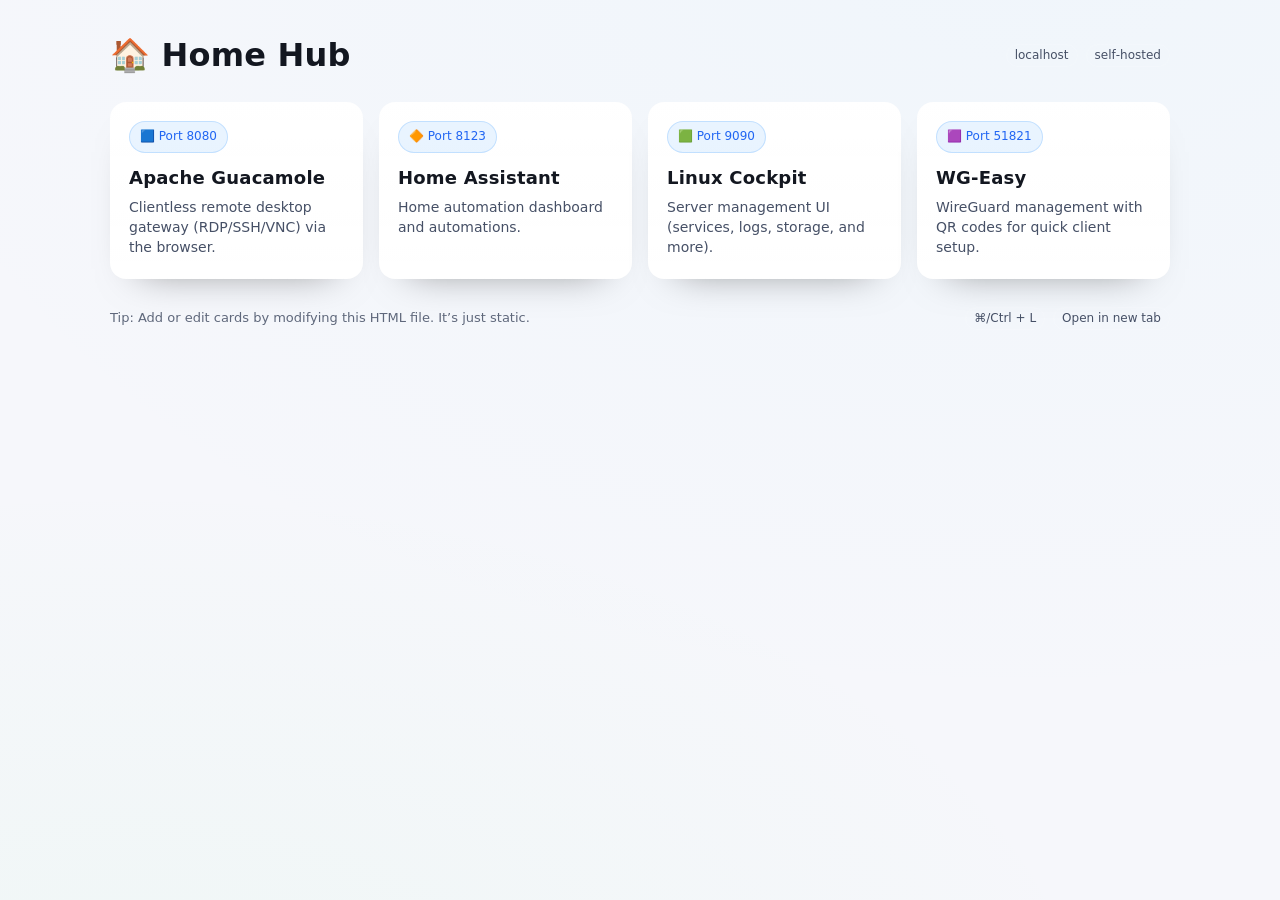
<file: modules/nixos/roles/homepage/index.html>
<!DOCTYPE html>
<html lang="en">
<head>
  <meta charset="utf-8" />
  <meta name="viewport" content="width=device-width, initial-scale=1" />
  <title>Home Hub · Local Services</title>
  <style>
    :root {
      --bg: #0f1115;
      --panel: #161922;
      --panel-hover: #1c2130;
      --text: #e7ebf3;
      --muted: #a7b0c0;
      --accent: #4da3ff;
      --accent-2: #7cf29a;
      --ring: rgba(77,163,255,.6);
    }
    @media (prefers-color-scheme: light) {
      :root {
        --bg: #f6f7fb;
        --panel: #ffffff;
        --panel-hover: #f1f5ff;
        --text: #131720;
        --muted: #465066;
        --accent: #2166f3;
        --accent-2: #14b85a;
        --ring: rgba(33,102,243,.25);
      }
    }
    * { box-sizing: border-box; }
    html, body { height: 100%; }
    body {
      margin: 0;
      background: radial-gradient(1200px 800px at 80% -10%, rgba(125, 221, 255, 0.05), transparent),
                  radial-gradient(1000px 600px at 10% 120%, rgba(124, 242, 154, 0.06), transparent),
                  var(--bg);
      color: var(--text);
      font: 16px/1.45 ui-sans-serif, system-ui, -apple-system, Segoe UI, Roboto, Helvetica, Arial, "Apple Color Emoji", "Segoe UI Emoji";
    }
    .wrap {
      max-width: 1100px;
      margin: 0 auto;
      padding: 32px 20px 64px;
    }
    header {
      display: flex;
      align-items: center;
      justify-content: space-between;
      gap: 16px;
      margin-bottom: 24px;
    }
    .title {
      font-weight: 800;
      letter-spacing: 0.2px;
      font-size: clamp(22px, 3vw, 32px);
    }

    .grid {
      display: grid;
      grid-template-columns: repeat(auto-fit, minmax(240px, 1fr));
      gap: 16px;
    }

    .card {
      position: relative;
      display: block;
      background: linear-gradient(180deg, rgba(255,255,255,0.02), rgba(255,255,255,0.00)), var(--panel);
      border: 1px solid rgba(255,255,255,0.06);
      border-radius: 16px;
      padding: 18px 18px 20px;
      text-decoration: none;
      color: var(--text);
      transition: transform .15s ease, box-shadow .15s ease, background .2s ease;
      box-shadow: 0 20px 40px -30px rgba(0,0,0,.5);
    }
    .card:hover {
      background: var(--panel-hover);
      transform: translateY(-2px);
      box-shadow: 0 24px 50px -28px rgba(0,0,0,.55);
    }
    .card:focus-visible {
      outline: 3px solid var(--ring);
      outline-offset: 3px;
    }
    .card .badge {
      display: inline-flex;
      align-items: center;
      gap: 6px;
      padding: 6px 10px;
      font-size: 12px;
      border-radius: 999px;
      background: rgba(77,163,255,.12);
      color: var(--accent);
      border: 1px solid rgba(77,163,255,.25);
    }
    .card h3 {
      margin: 12px 0 6px;
      font-size: 18px;
      letter-spacing: .2px;
    }
    .card p { margin: 0; color: var(--muted); font-size: 14px; }

    .footer {
      margin-top: 28px;
      color: var(--muted);
      font-size: 13px;
      display: flex;
      gap: 10px;
      flex-wrap: wrap;
      align-items: center;
      justify-content: space-between;
    }
    .hint { opacity: .85; }
    code { background: rgba(127,127,127,.12); padding: 2px 6px; border-radius: 6px; }

    .row { display:flex; gap:8px; align-items:center; flex-wrap:wrap; }
    .pill {
      padding: 2px 8px; font-size: 12px; border-radius: 999px; border: 1px solid rgba(255,255,255,.12);
      color: var(--muted);
    }
  </style>
</head>
<body>
  <div class="wrap">
    <header>
      <div class="title">🏠 Home Hub</div>
      <div class="row" aria-hidden="true">
        <span class="pill">localhost</span>
        <span class="pill">self‑hosted</span>
      </div>
    </header>

    <div class="grid" role="list">
      <!-- Guacamole -->
      <a class="card" role="listitem" href="http://localhost:8080/guacamole" target="_blank" rel="noopener noreferrer">
        <span class="badge">🟦 Port 8080</span>
        <h3>Apache Guacamole</h3>
        <p>Clientless remote desktop gateway (RDP/SSH/VNC) via the browser.</p>
      </a>

      <!-- Home Assistant -->
      <a class="card" role="listitem" href="http://localhost:8123" target="_blank" rel="noopener noreferrer">
        <span class="badge">🔶 Port 8123</span>
        <h3>Home Assistant</h3>
        <p>Home automation dashboard and automations.</p>
      </a>

      <!-- Cockpit -->
      <a class="card" role="listitem" href="https://localhost:9090" target="_blank" rel="noopener noreferrer">
        <span class="badge">🟩 Port 9090</span>
        <h3>Linux Cockpit</h3>
        <p>Server management UI (services, logs, storage, and more).</p>
      </a>

      <!-- WG‑Easy -->
      <a class="card" role="listitem" href="http://localhost:51821" target="_blank" rel="noopener noreferrer">
        <span class="badge">🟪 Port 51821</span>
        <h3>WG‑Easy</h3>
        <p>WireGuard management with QR codes for quick client setup.</p>
      </a>
    </div>

    <div class="footer">
      <div class="hint">Tip: Add or edit cards by modifying this HTML file. It’s just static.</div>
      <div class="row">
        <span class="pill">⌘/Ctrl + L</span>
        <span class="pill">Open in new tab</span>
      </div>
    </div>
  </div>
</body>
</html>
</file>
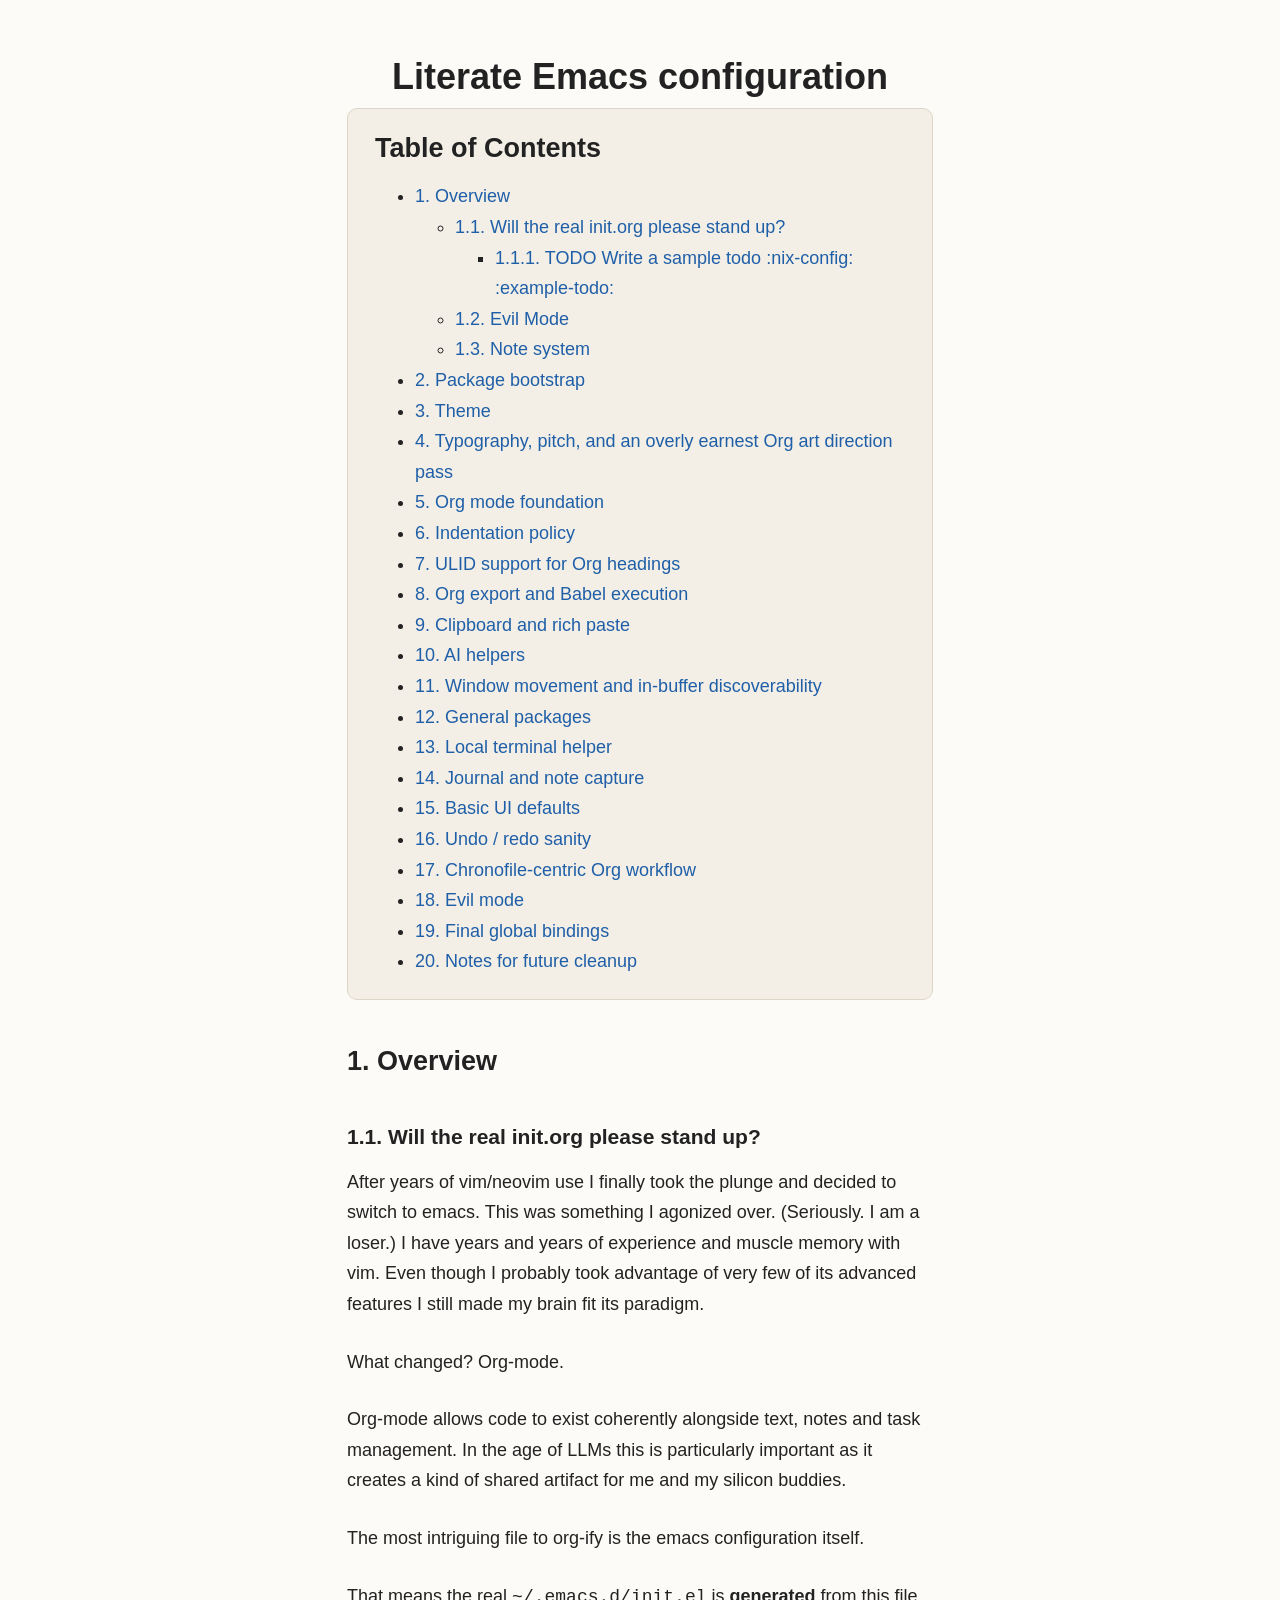
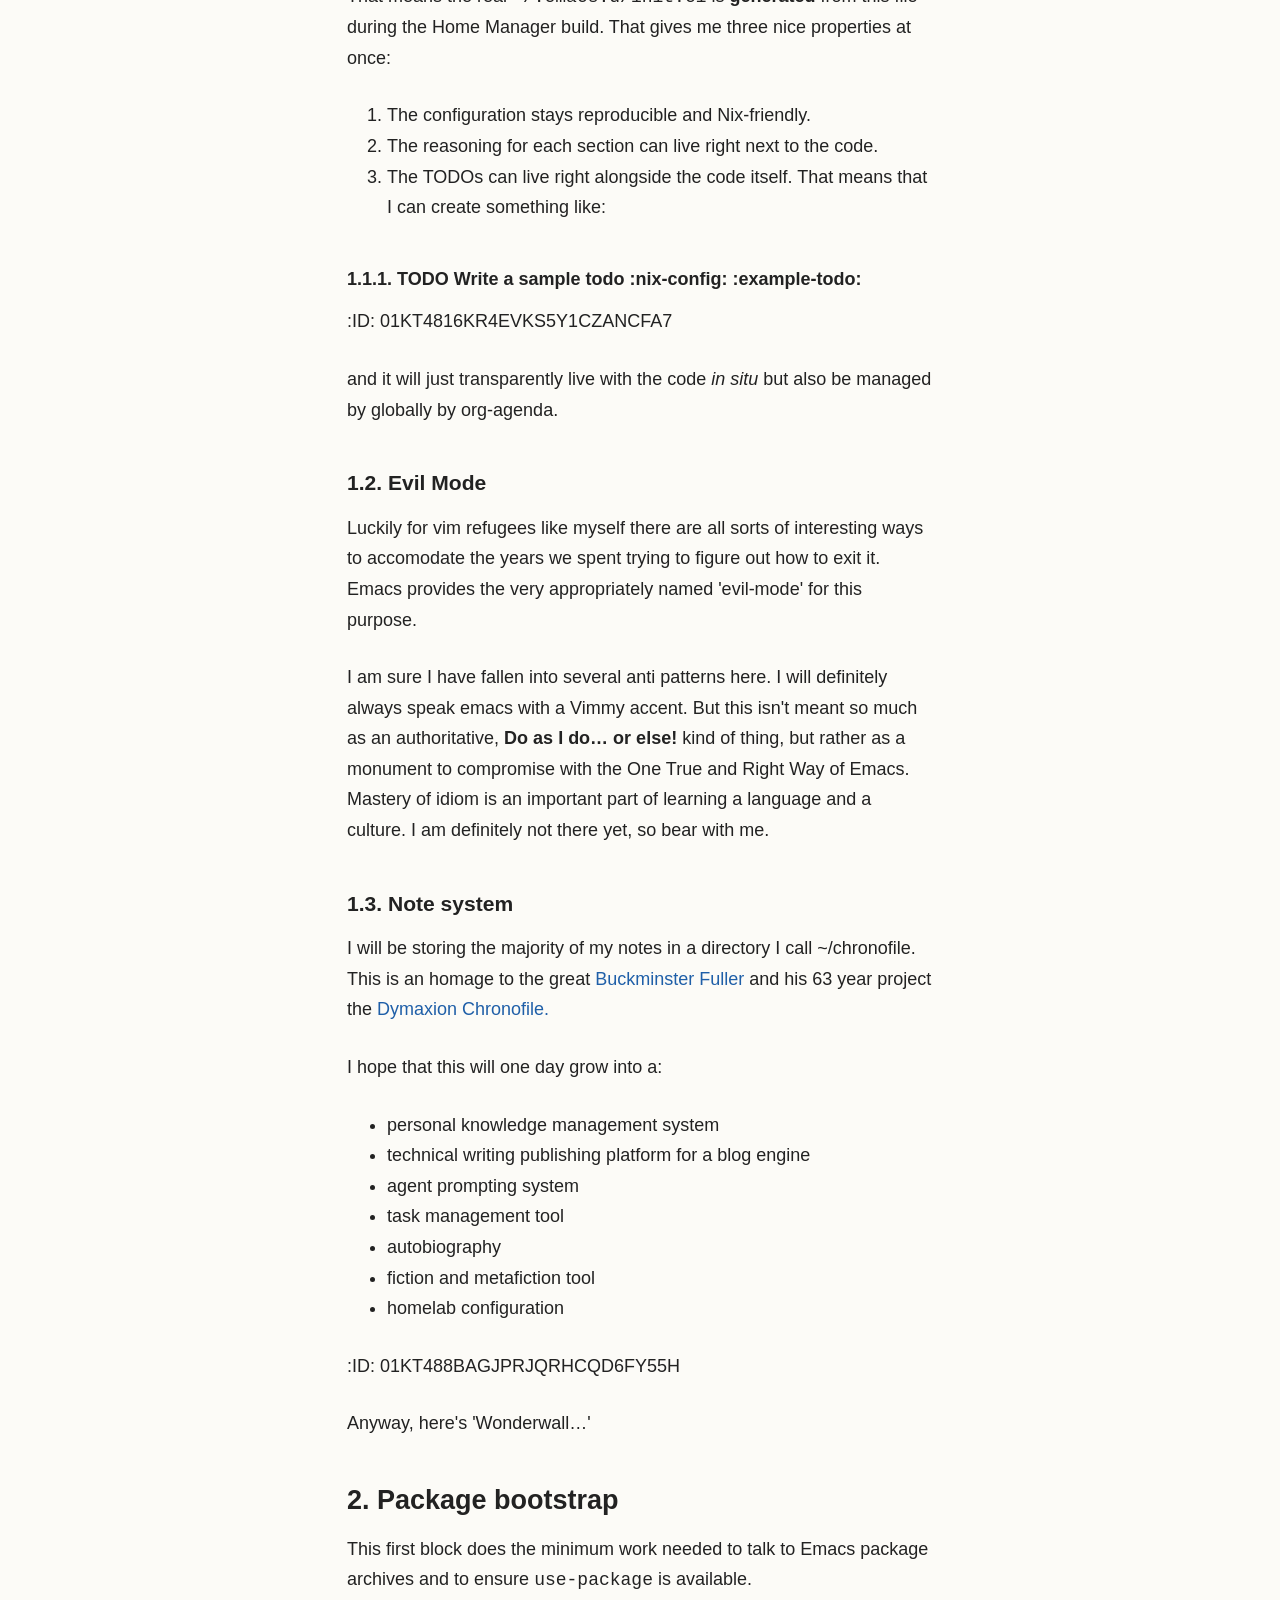
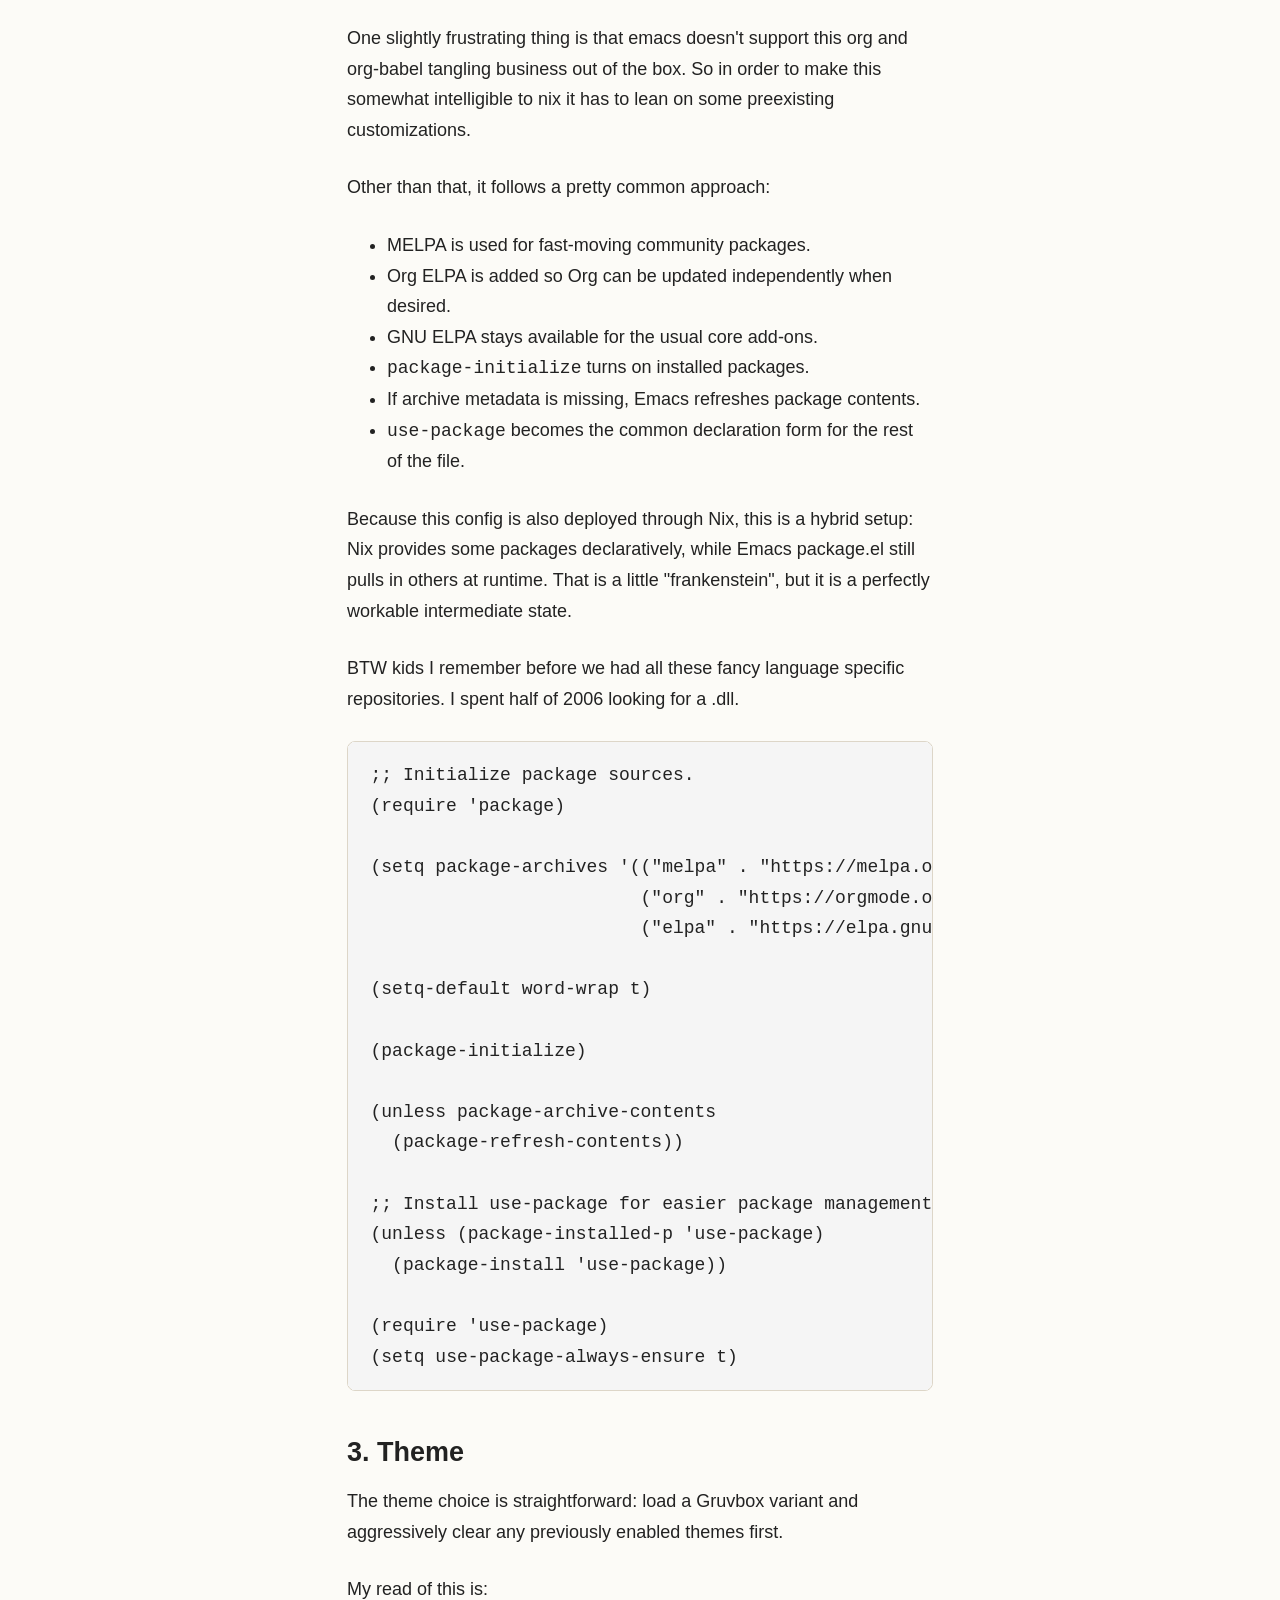
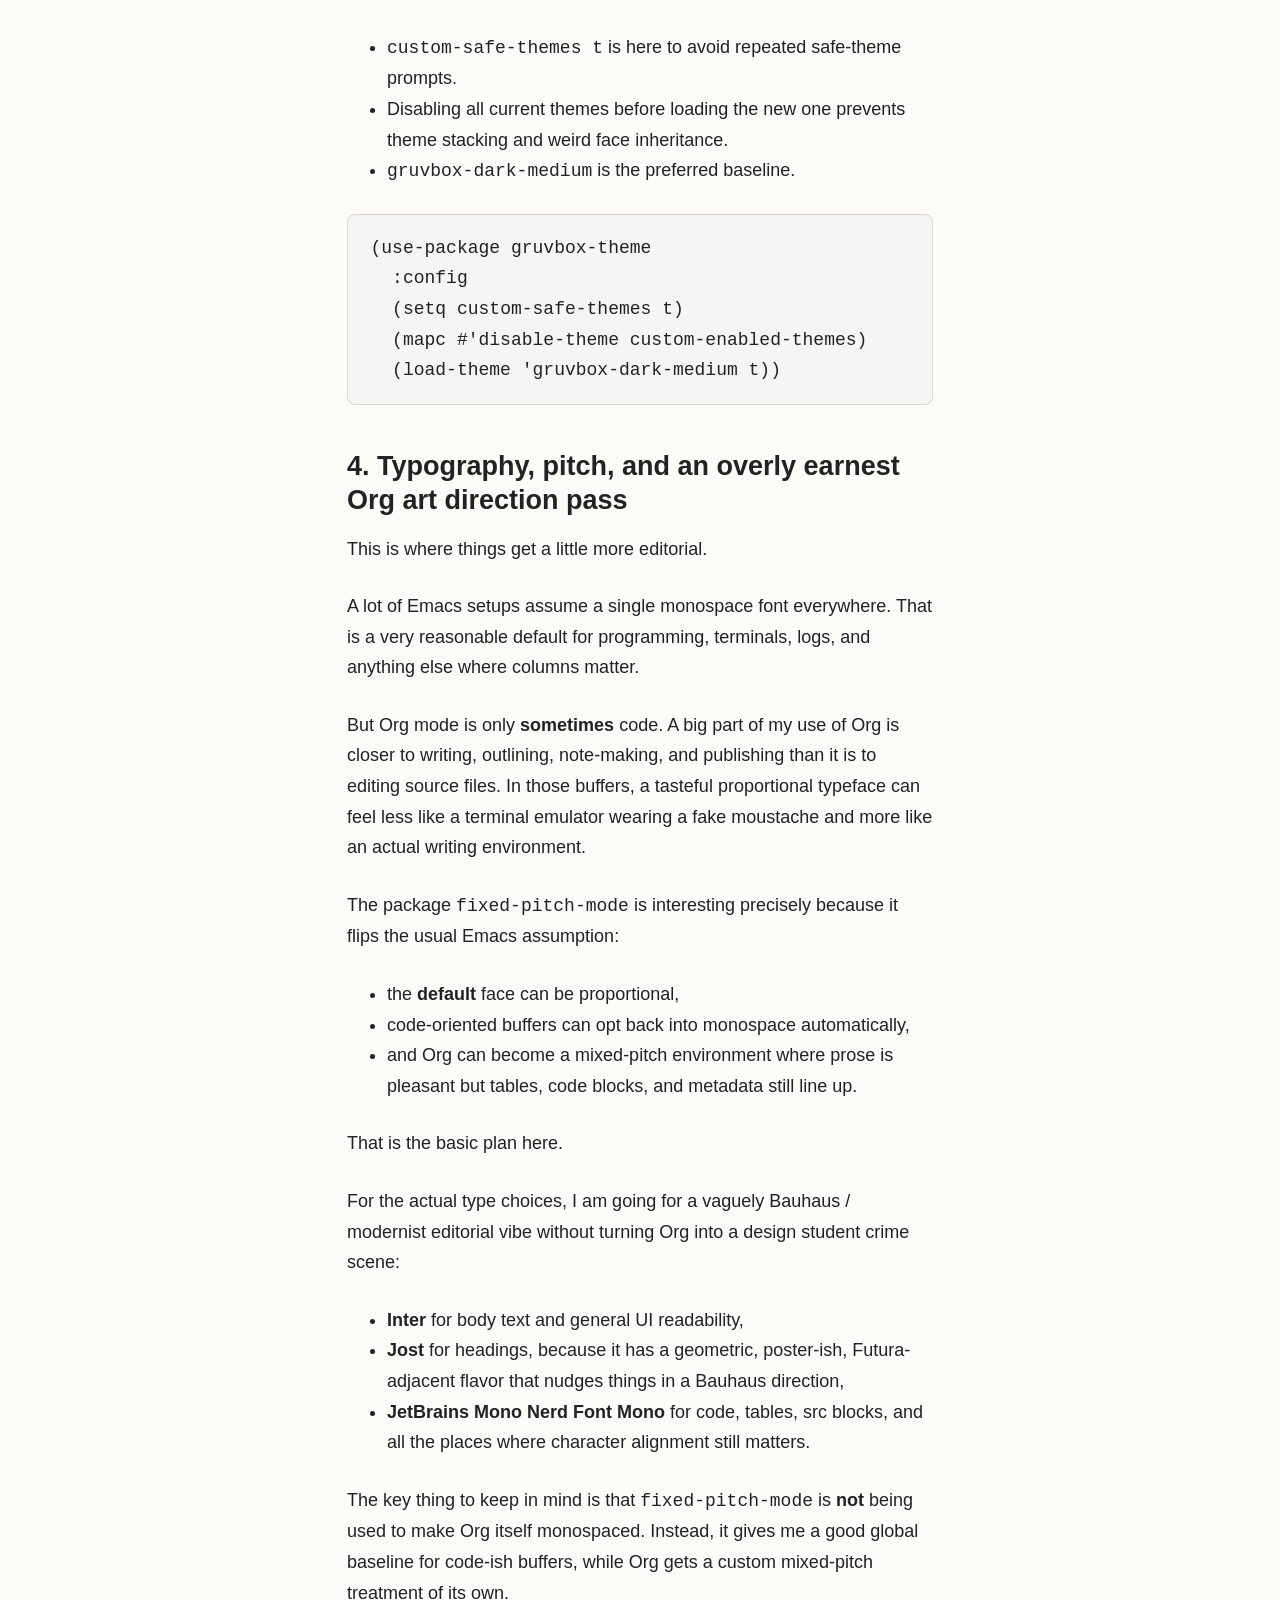
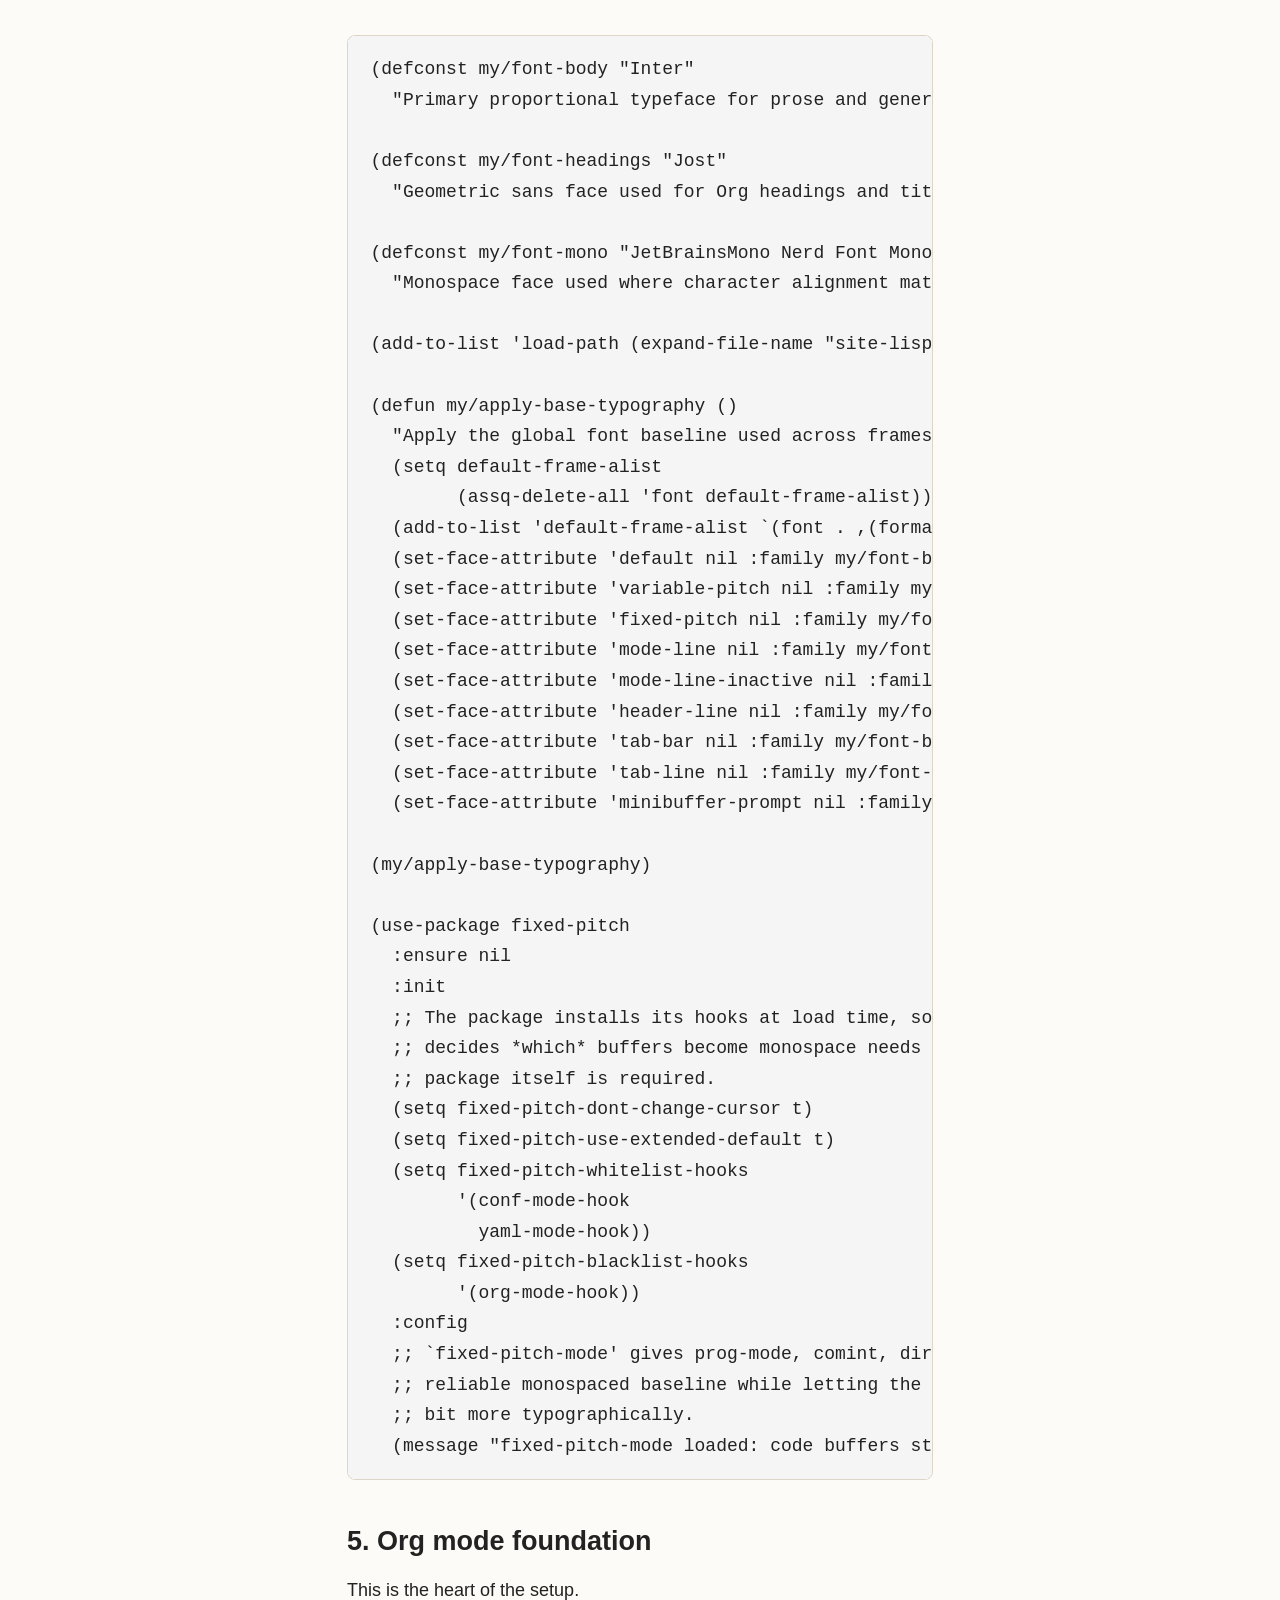
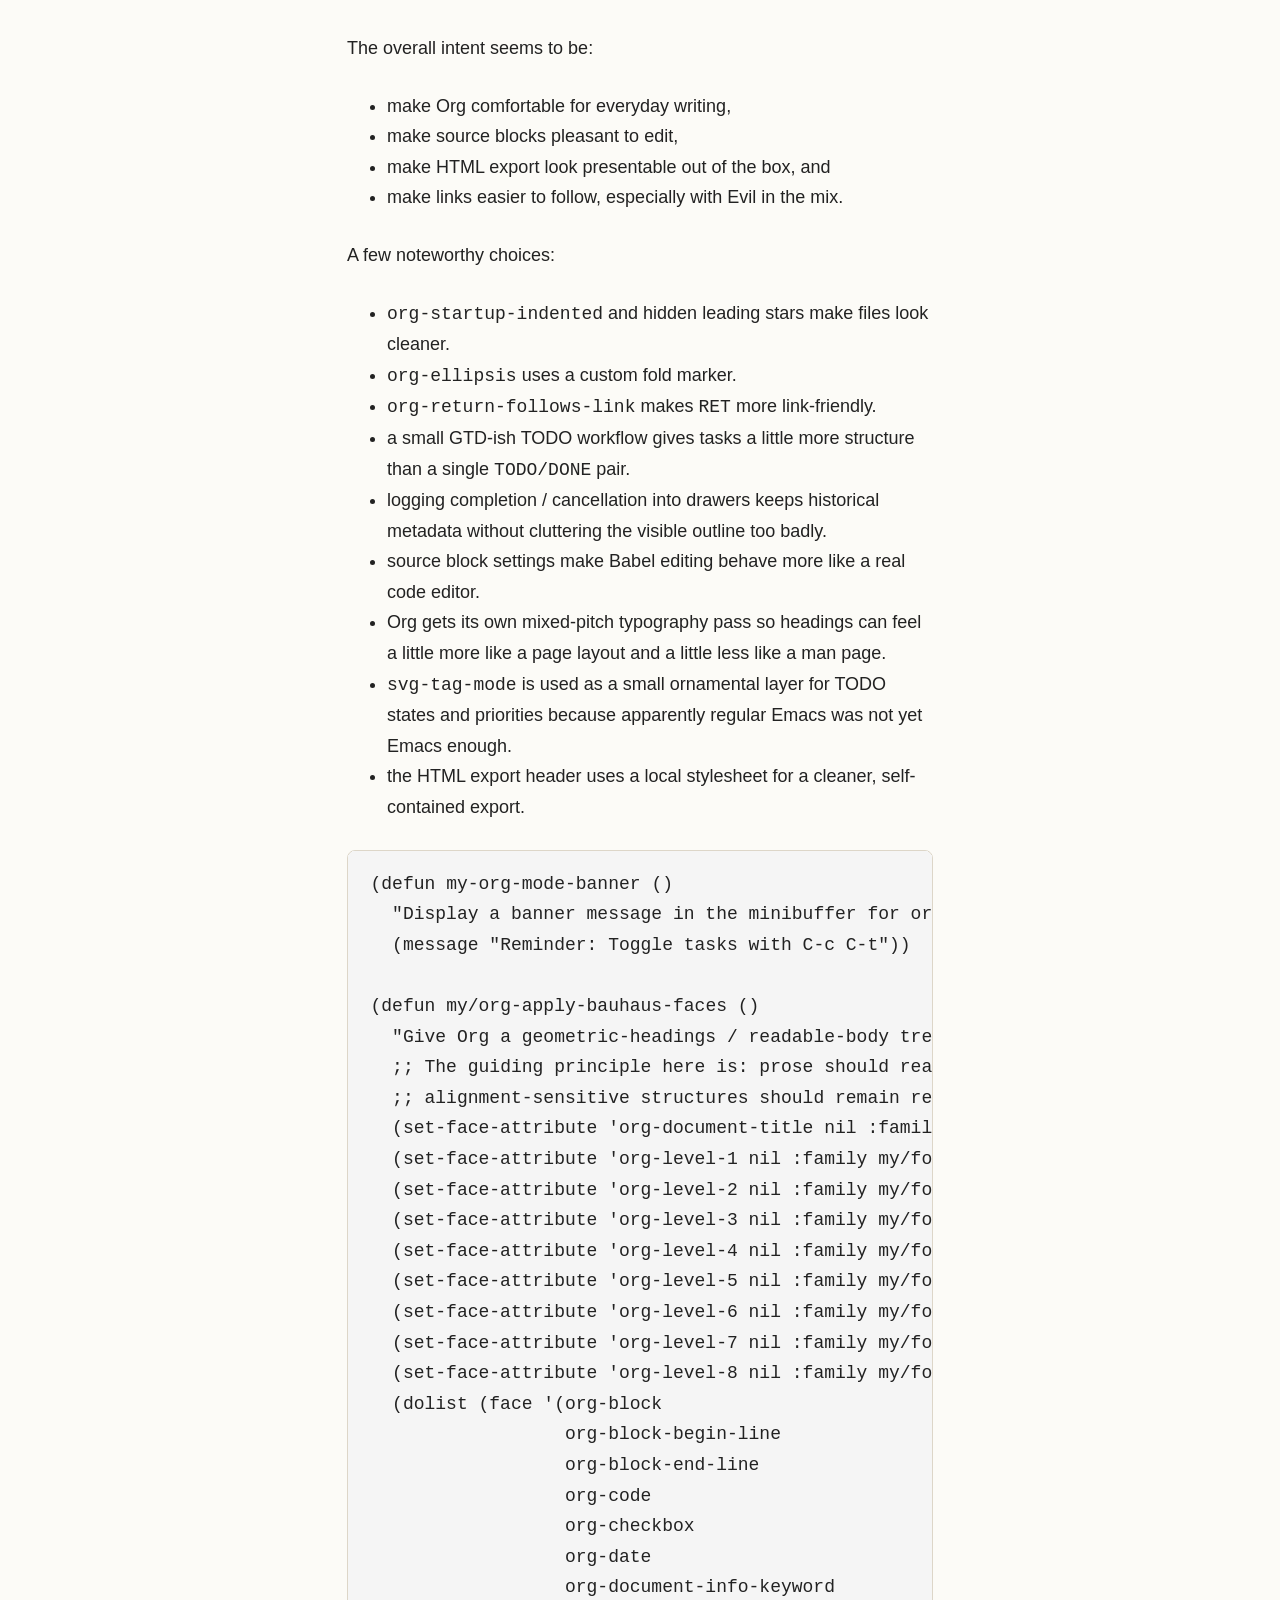
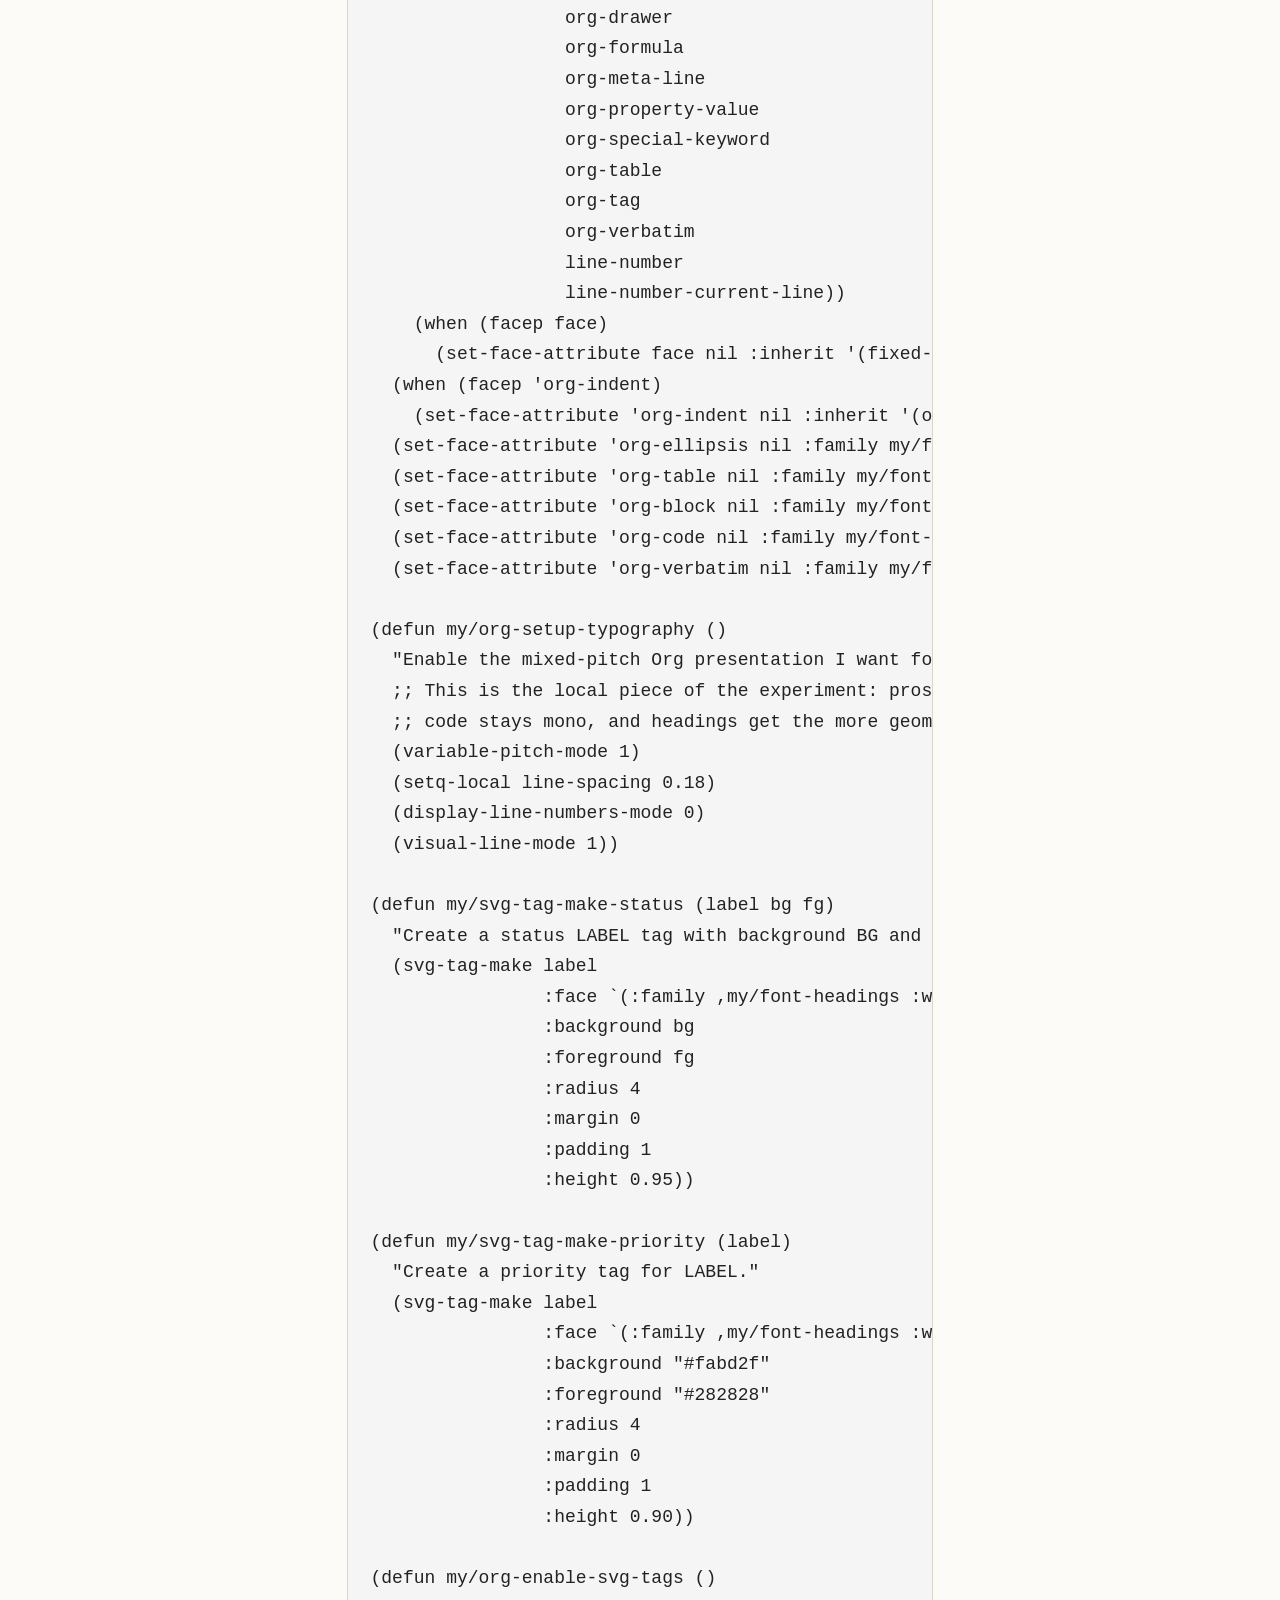
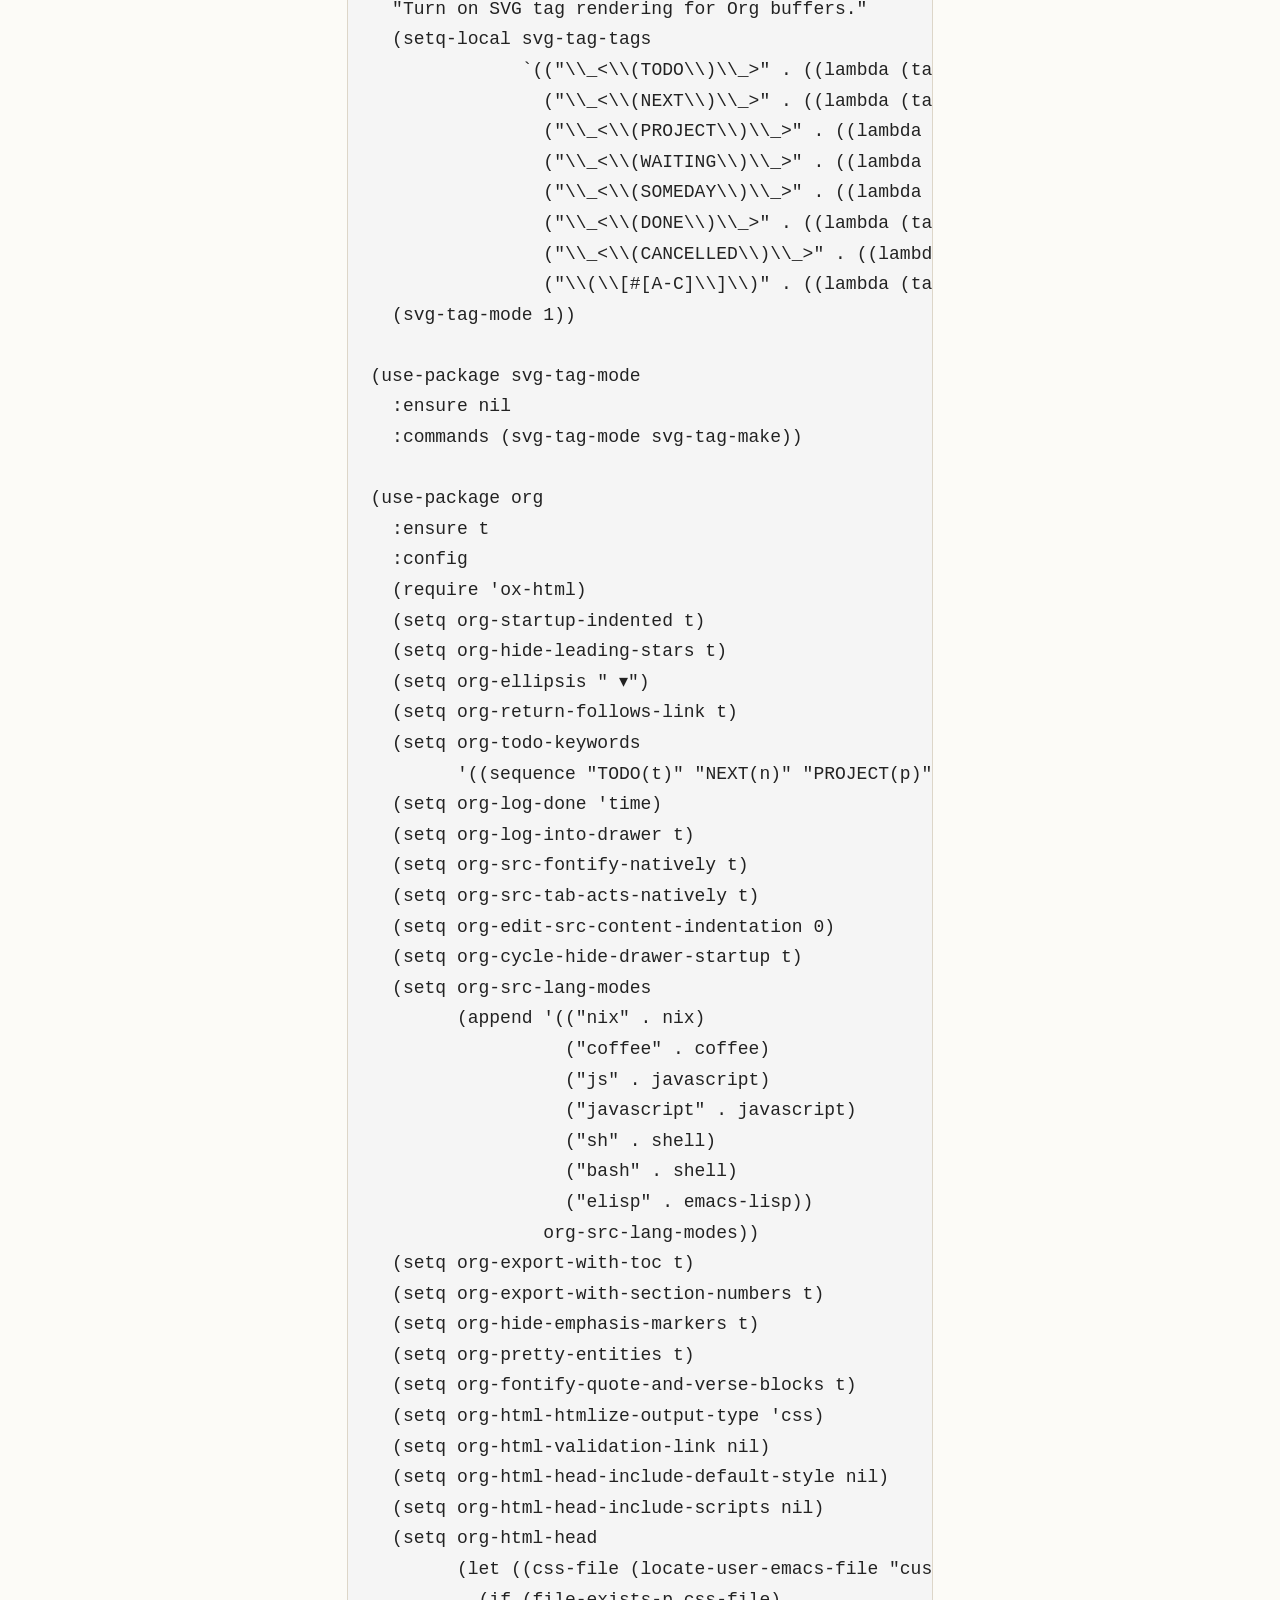
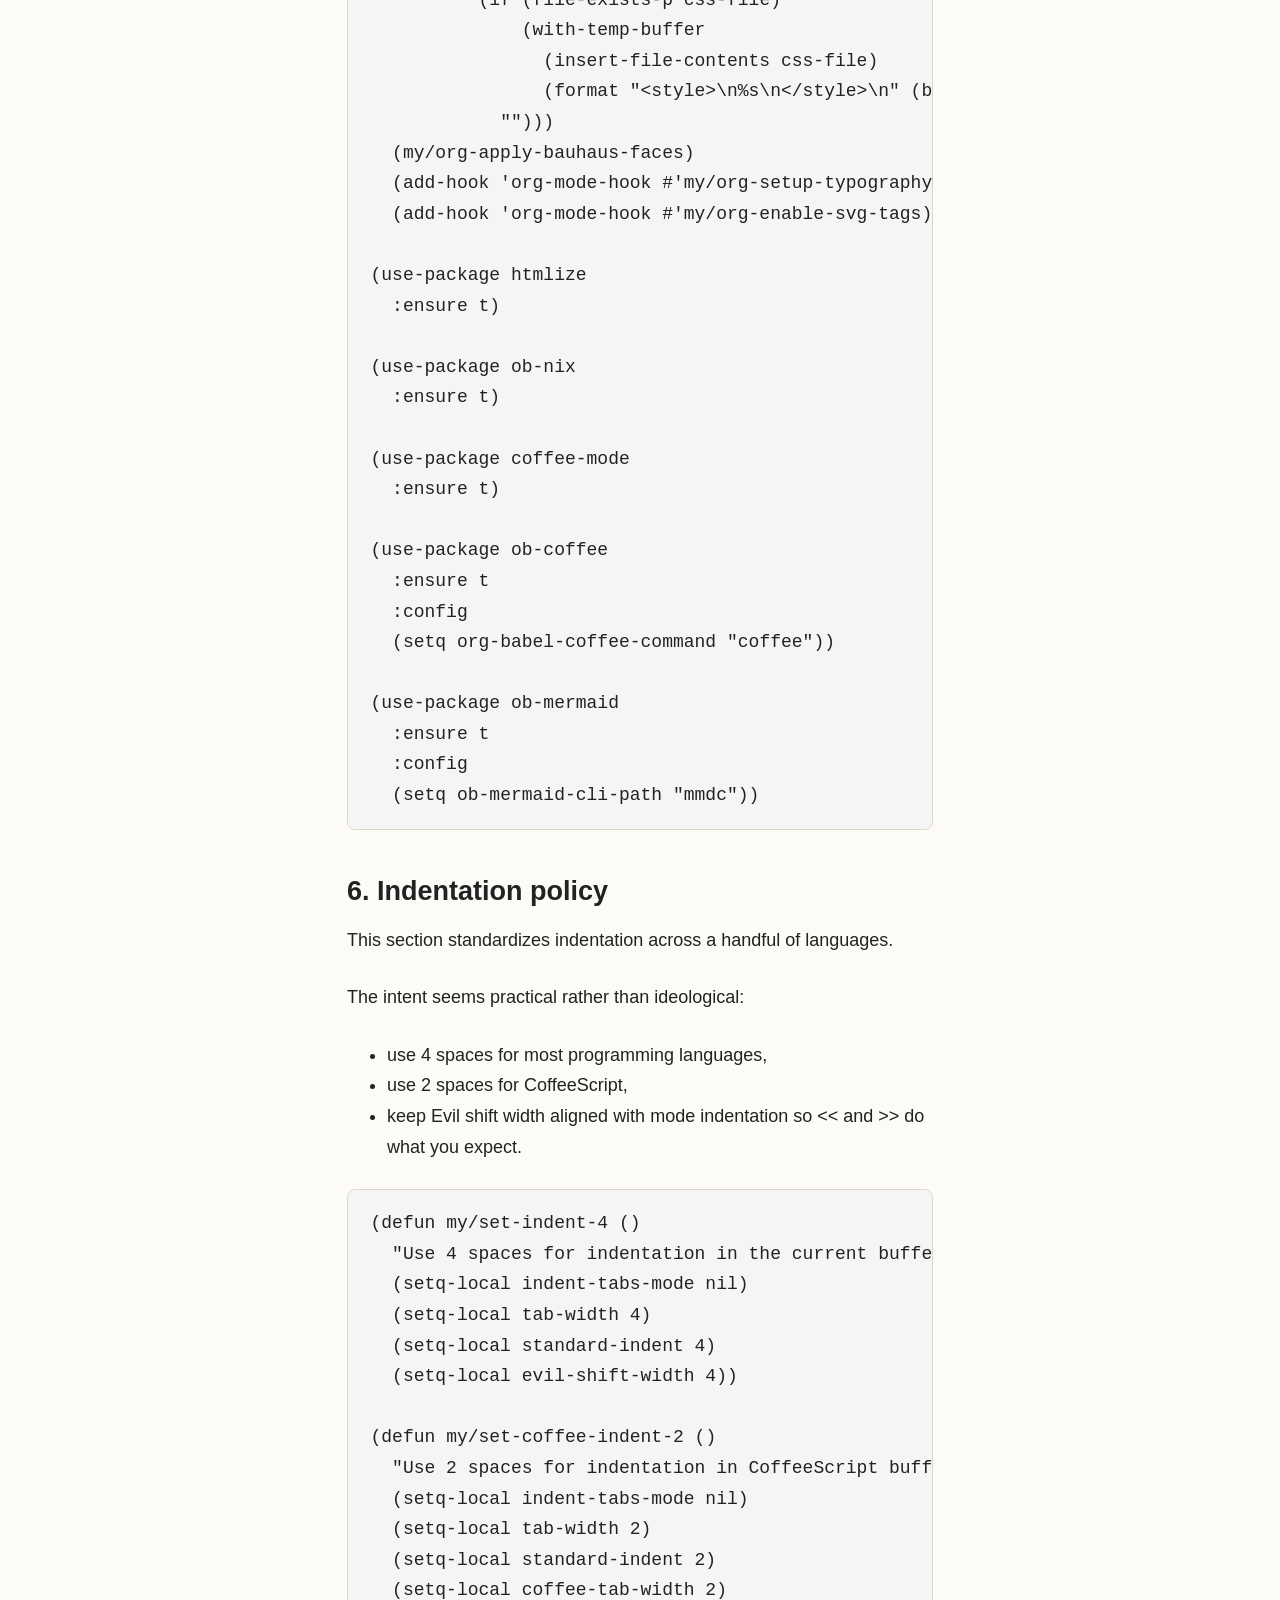
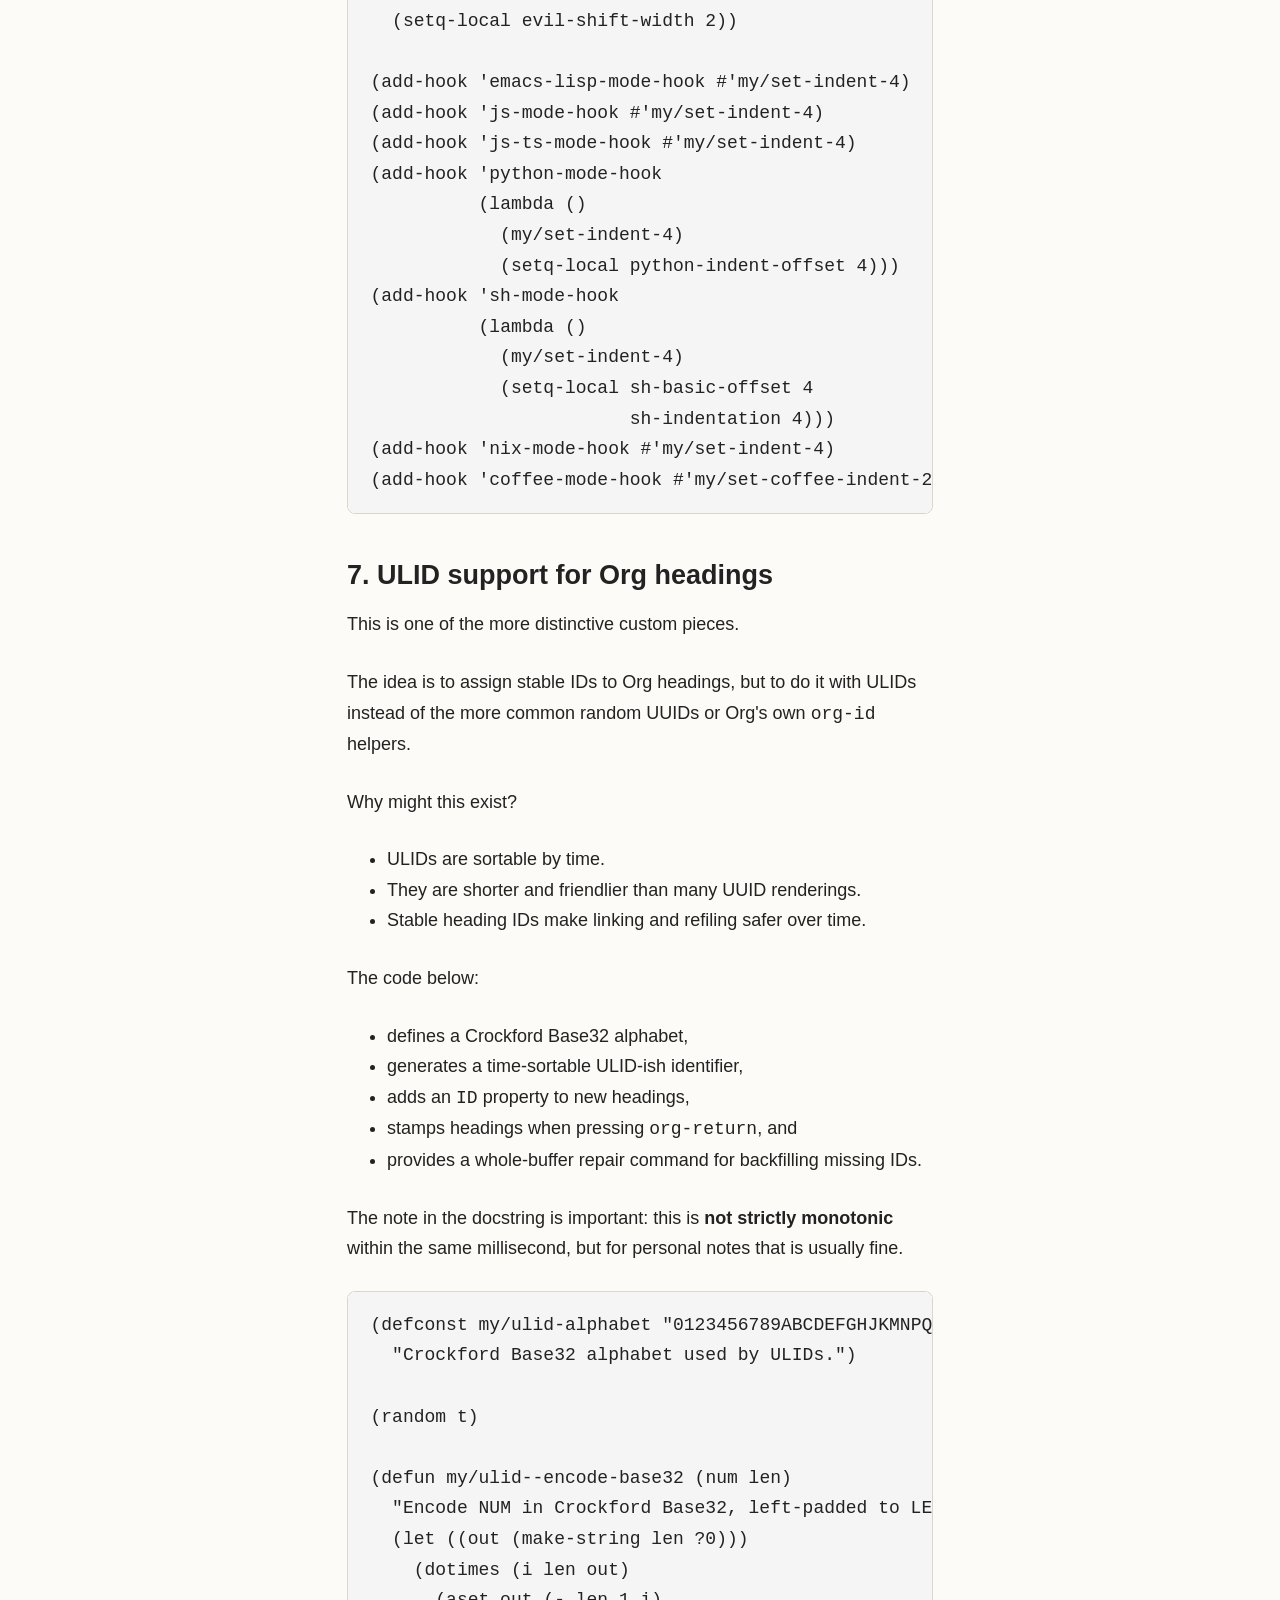
<file: modules/home/emacs/exports/init.html>
<?xml version="1.0" encoding="utf-8"?>
<!DOCTYPE html PUBLIC "-//W3C//DTD XHTML 1.0 Strict//EN"
"http://www.w3.org/TR/xhtml1/DTD/xhtml1-strict.dtd">
<html xmlns="http://www.w3.org/1999/xhtml" lang="en" xml:lang="en">
<head>
<!-- 2026-06-22 Mon 08:56 -->
<meta http-equiv="Content-Type" content="text/html;charset=utf-8" />
<meta name="viewport" content="width=device-width, initial-scale=1" />
<title>Literate Emacs configuration</title>
<meta name="author" content="John Lambert" />
<meta name="generator" content="Org Mode" />
<style>
/* Minimal Org HTML export styling */

:root {
  --page-bg: #fcfbf7;
  --panel-bg: #f3efe6;
  --text: #222222;
  --muted: #5f6368;
  --rule: #ddd6c8;
  --link: #1f5fa8;
  --code-bg: #f5f5f5;
}

html {
  font-size: 18px;
}

body {
  margin: 0;
  background: var(--page-bg);
  color: var(--text);
  font-family: Inter, "Helvetica Neue", Arial, sans-serif;
  line-height: 1.7;
}

#content {
  box-sizing: border-box;
  margin: 0 auto;
  padding: 3rem 1.5rem 4rem;
  width: 100%;
  max-width: 78ch;
}

@media (min-width: 1100px) {
  #content {
    width: 50vw;
    max-width: 90ch;
  }
}

p,
ul,
ol,
dl,
blockquote,
pre,
table,
figure,
.details,
.footdef,
.org-src-container {
  margin: 0 0 1.5rem;
}

h1,
h2,
h3,
h4,
h5,
h6 {
  line-height: 1.25;
  margin: 2.5rem 0 0.9rem;
  font-weight: 700;
}

h1.title {
  margin-top: 0;
  margin-bottom: 0.5rem;
  text-align: center;
}

.subtitle,
.author,
.date {
  color: var(--muted);
  text-align: center;
  margin-bottom: 0.75rem;
}

#table-of-contents {
  background: var(--panel-bg);
  border: 1px solid var(--rule);
  border-radius: 10px;
  padding: 1.25rem 1.5rem;
  margin: 0 0 2.5rem;
}

#table-of-contents h2 {
  margin-top: 0;
}

#table-of-contents ul {
  margin-bottom: 0;
}

a {
  color: var(--link);
  text-decoration: none;
}

a:hover {
  text-decoration: underline;
}

img,
figure img {
  display: block;
  margin: 2rem auto;
  width: 70%;
  max-width: 100%;
  height: auto;
}

figure {
  text-align: center;
}

pre,
code {
  font-family: "JetBrains Mono", "Iosevka", "Fira Code", monospace;
}

pre {
  background: var(--code-bg);
  border: 1px solid var(--rule);
  border-radius: 8px;
  padding: 1rem 1.25rem;
  overflow-x: auto;
}

code {
  white-space: pre-wrap;
}

table {
  width: 100%;
  border-collapse: collapse;
}

th,
td {
  border: 1px solid var(--rule);
  padding: 0.6rem 0.8rem;
  text-align: left;
  vertical-align: top;
}

blockquote {
  border-left: 4px solid var(--rule);
  padding-left: 1rem;
  color: var(--muted);
}

hr {
  border: 0;
  border-top: 1px solid var(--rule);
  margin: 2.5rem 0;
}

</style>
</head>
<body>
<div id="content" class="content">
<h1 class="title">Literate Emacs configuration</h1>
<div id="table-of-contents" role="doc-toc">
<h2>Table of Contents</h2>
<div id="text-table-of-contents" role="doc-toc">
<ul>
<li><a href="#org212875e">1. Overview</a>
<ul>
<li><a href="#org9657dc8">1.1. Will the real init.org please stand up?</a>
<ul>
<li><a href="#org21d4aa4">1.1.1. <span class="todo TODO">TODO</span> Write a sample todo :nix-config: :example-todo:</a></li>
</ul>
</li>
<li><a href="#orge41d225">1.2. Evil Mode</a></li>
<li><a href="#orgecb3108">1.3. Note system</a></li>
</ul>
</li>
<li><a href="#orga45fb90">2. Package bootstrap</a></li>
<li><a href="#orgb8e5674">3. Theme</a></li>
<li><a href="#org7c60fea">4. Typography, pitch, and an overly earnest Org art direction pass</a></li>
<li><a href="#org1451709">5. Org mode foundation</a></li>
<li><a href="#org00f209b">6. Indentation policy</a></li>
<li><a href="#org3d40b57">7. ULID support for Org headings</a></li>
<li><a href="#org80ed0bd">8. Org export and Babel execution</a></li>
<li><a href="#org781eb72">9. Clipboard and rich paste</a></li>
<li><a href="#org93c6dd3">10. AI helpers</a></li>
<li><a href="#org801b907">11. Window movement and in-buffer discoverability</a></li>
<li><a href="#org7d10286">12. General packages</a></li>
<li><a href="#org7c23a45">13. Local terminal helper</a></li>
<li><a href="#orga024866">14. Journal and note capture</a></li>
<li><a href="#orgcefb5ce">15. Basic UI defaults</a></li>
<li><a href="#org4145415">16. Undo / redo sanity</a></li>
<li><a href="#org620799b">17. Chronofile-centric Org workflow</a></li>
<li><a href="#orgece9561">18. Evil mode</a></li>
<li><a href="#org2f89566">19. Final global bindings</a></li>
<li><a href="#org43d5732">20. Notes for future cleanup</a></li>
</ul>
</div>
</div>
<div id="outline-container-org212875e" class="outline-2">
<h2 id="org212875e"><span class="section-number-2">1.</span> Overview</h2>
<div class="outline-text-2" id="text-1">
</div>
<div id="outline-container-org9657dc8" class="outline-3">
<h3 id="org9657dc8"><span class="section-number-3">1.1.</span> Will the real init.org please stand up?</h3>
<div class="outline-text-3" id="text-1-1">
<p>
After years of vim/neovim use I finally took the plunge and decided to switch to emacs. This was something I agonized over. (Seriously. I am a loser.) I have years and years of experience and muscle memory with vim. Even though I probably took advantage of very few of its advanced features I still made my brain fit its paradigm.
</p>

<p>
What changed? Org-mode.
</p>

<p>
Org-mode allows code to exist coherently alongside text, notes and task management. In the age of LLMs this is particularly important as it creates a kind of shared artifact for me and my silicon buddies.
</p>

<p>
The most intriguing file to org-ify is the emacs configuration itself.
</p>

<p>
That means the real <code>~/.emacs.d/init.el</code> is <b>generated</b> from this file during the
Home Manager build. That gives me three nice properties at once:
</p>

<ol class="org-ol">
<li>The configuration stays reproducible and Nix-friendly.</li>
<li>The reasoning for each section can live right next to the code.</li>
<li>The TODOs can live right alongside the code itself. That means that I can create something like:</li>
</ol>
</div>
<div id="outline-container-org21d4aa4" class="outline-4">
<h4 id="org21d4aa4"><span class="section-number-4">1.1.1.</span> <span class="todo TODO">TODO</span> Write a sample todo :nix-config: :example-todo:</h4>
<div class="outline-text-4" id="text-1-1-1">
<p>
:ID:       01KT4816KR4EVKS5Y1CZANCFA7
</p>

<p>
and it will just transparently live with the code <i>in situ</i> but also be managed by globally by org-agenda.
</p>
</div>
</div>
</div>
<div id="outline-container-orge41d225" class="outline-3">
<h3 id="orge41d225"><span class="section-number-3">1.2.</span> Evil Mode</h3>
<div class="outline-text-3" id="text-1-2">
<p>
Luckily for vim refugees like myself there are all sorts of interesting ways to accomodate the years we spent trying to figure out how to exit it. Emacs provides the very appropriately named 'evil-mode' for this purpose.
</p>

<p>
I am sure I have fallen into several anti patterns here. I will definitely always speak emacs with a Vimmy accent. But this isn't meant so much as an authoritative, <b>Do as I do&#x2026; or else!</b> kind of thing, but rather as a monument to compromise with the One True and Right Way of Emacs. Mastery of idiom is an important part of learning a language and a culture. I am definitely not there yet, so bear with me. 
</p>
</div>
</div>
<div id="outline-container-orgecb3108" class="outline-3">
<h3 id="orgecb3108"><span class="section-number-3">1.3.</span> Note system</h3>
<div class="outline-text-3" id="text-1-3">
<p>
I will be storing the majority of my notes in a directory I call ~/chronofile. This is an homage to the great <a href="https://en.wikipedia.org/wiki/Buckminster_Fuller">Buckminster Fuller</a> and his 63 year project the <a href="https://en.wikipedia.org/wiki/Dymaxion_Chronofile">Dymaxion Chronofile.</a>
</p>

<p>
I hope that this will one day grow into a:
</p>
<ul class="org-ul">
<li>personal knowledge management system</li>
<li>technical writing publishing platform for a blog engine</li>
<li>agent prompting system</li>
<li>task management tool</li>
<li>autobiography</li>
<li>fiction and metafiction tool</li>
<li>homelab configuration</li>
</ul>
<p>
:ID:       01KT488BAGJPRJQRHCQD6FY55H
</p>

<p>
Anyway, here's 'Wonderwall&#x2026;'
</p>
</div>
</div>
</div>
<div id="outline-container-orga45fb90" class="outline-2">
<h2 id="orga45fb90"><span class="section-number-2">2.</span> Package bootstrap</h2>
<div class="outline-text-2" id="text-2">
<p>
This first block does the minimum work needed to talk to Emacs package
archives and to ensure <code>use-package</code> is available.
</p>

<p>
One slightly frustrating thing is that emacs doesn't support this org and org-babel tangling business out of the box. So in order to make this somewhat intelligible to nix it has to lean on some preexisting customizations.
</p>

<p>
Other than that, it follows a pretty common approach:
</p>

<ul class="org-ul">
<li>MELPA is used for fast-moving community packages.</li>
<li>Org ELPA is added so Org can be updated independently when desired.</li>
<li>GNU ELPA stays available for the usual core add-ons.</li>
<li><code>package-initialize</code> turns on installed packages.</li>
<li>If archive metadata is missing, Emacs refreshes package contents.</li>
<li><code>use-package</code> becomes the common declaration form for the rest of the file.</li>
</ul>

<p>
Because this config is also deployed through Nix, this is a hybrid setup:
Nix provides some packages declaratively, while Emacs package.el still pulls
in others at runtime. That is a little "frankenstein", but it is a perfectly
workable intermediate state.
</p>

<p>
BTW kids I remember before we had all these fancy language specific repositories. I spent half of 2006 looking for a .dll. 
</p>

<div class="org-src-container">
<pre class="src src-emacs-lisp"><span class="org-comment-delimiter">;; </span><span class="org-comment">Initialize package sources.
</span>(<span class="org-keyword">require</span> '<span class="org-constant">package</span>)

(<span class="org-keyword">setq</span> package-archives '((<span class="org-string">"melpa"</span> . <span class="org-string">"https://melpa.org/packages/"</span>)
                         (<span class="org-string">"org"</span> . <span class="org-string">"https://orgmode.org/elpa/"</span>)
                         (<span class="org-string">"elpa"</span> . <span class="org-string">"https://elpa.gnu.org/packages/"</span>)))

(<span class="org-keyword">setq-default</span> word-wrap t)

(package-initialize)

(<span class="org-keyword">unless</span> package-archive-contents
  (package-refresh-contents))

<span class="org-comment-delimiter">;; </span><span class="org-comment">Install use-package for easier package management.
</span>(<span class="org-keyword">unless</span> (package-installed-p 'use-package)
  (package-install 'use-package))

(<span class="org-keyword">require</span> '<span class="org-constant">use-package</span>)
(<span class="org-keyword">setq</span> use-package-always-ensure t)
</pre>
</div>
</div>
</div>
<div id="outline-container-orgb8e5674" class="outline-2">
<h2 id="orgb8e5674"><span class="section-number-2">3.</span> Theme</h2>
<div class="outline-text-2" id="text-3">
<p>
The theme choice is straightforward: load a Gruvbox variant and aggressively
clear any previously enabled themes first.
</p>

<p>
My read of this is:
</p>

<ul class="org-ul">
<li><code>custom-safe-themes t</code> is here to avoid repeated safe-theme prompts.</li>
<li>Disabling all current themes before loading the new one prevents theme
stacking and weird face inheritance.</li>
<li><code>gruvbox-dark-medium</code> is the preferred baseline.</li>
</ul>

<div class="org-src-container">
<pre class="src src-emacs-lisp">(<span class="org-keyword">use-package</span> gruvbox-theme
  <span class="org-builtin">:config</span>
  (<span class="org-keyword">setq</span> custom-safe-themes t)
  (mapc #'disable-theme custom-enabled-themes)
  (load-theme 'gruvbox-dark-medium t))
</pre>
</div>
</div>
</div>
<div id="outline-container-org7c60fea" class="outline-2">
<h2 id="org7c60fea"><span class="section-number-2">4.</span> Typography, pitch, and an overly earnest Org art direction pass</h2>
<div class="outline-text-2" id="text-4">
<p>
This is where things get a little more editorial.
</p>

<p>
A lot of Emacs setups assume a single monospace font everywhere. That is a
very reasonable default for programming, terminals, logs, and anything else
where columns matter.
</p>

<p>
But Org mode is only <b>sometimes</b> code. A big part of my use of Org is closer
to writing, outlining, note-making, and publishing than it is to editing
source files. In those buffers, a tasteful proportional typeface can feel less
like a terminal emulator wearing a fake moustache and more like an actual
writing environment.
</p>

<p>
The package <code>fixed-pitch-mode</code> is interesting precisely because it flips the
usual Emacs assumption:
</p>

<ul class="org-ul">
<li>the <b>default</b> face can be proportional,</li>
<li>code-oriented buffers can opt back into monospace automatically,</li>
<li>and Org can become a mixed-pitch environment where prose is pleasant but
tables, code blocks, and metadata still line up.</li>
</ul>

<p>
That is the basic plan here.
</p>

<p>
For the actual type choices, I am going for a vaguely Bauhaus / modernist
editorial vibe without turning Org into a design student crime scene:
</p>

<ul class="org-ul">
<li><b><b>Inter</b></b> for body text and general UI readability,</li>
<li><b><b>Jost</b></b> for headings, because it has a geometric, poster-ish, Futura-adjacent
flavor that nudges things in a Bauhaus direction,</li>
<li><b><b>JetBrains Mono Nerd Font Mono</b></b> for code, tables, src blocks, and all the
places where character alignment still matters.</li>
</ul>

<p>
The key thing to keep in mind is that <code>fixed-pitch-mode</code> is <b>not</b> being used to
make Org itself monospaced. Instead, it gives me a good global baseline for
code-ish buffers, while Org gets a custom mixed-pitch treatment of its own.
</p>

<div class="org-src-container">
<pre class="src src-emacs-lisp">(<span class="org-keyword">defconst</span> <span class="org-variable-name">my/font-body</span> <span class="org-string">"Inter"</span>
  <span class="org-doc">"Primary proportional typeface for prose and general UI text."</span>)

(<span class="org-keyword">defconst</span> <span class="org-variable-name">my/font-headings</span> <span class="org-string">"Jost"</span>
  <span class="org-doc">"Geometric sans face used for Org headings and titles."</span>)

(<span class="org-keyword">defconst</span> <span class="org-variable-name">my/font-mono</span> <span class="org-string">"JetBrainsMono Nerd Font Mono"</span>
  <span class="org-doc">"Monospace face used where character alignment matters."</span>)

(add-to-list 'load-path (expand-file-name <span class="org-string">"site-lisp"</span> user-emacs-directory))

(<span class="org-keyword">defun</span> <span class="org-function-name">my/apply-base-typography</span> ()
  <span class="org-doc">"Apply the global font baseline used across frames."</span>
  (<span class="org-keyword">setq</span> default-frame-alist
        (assq-delete-all 'font default-frame-alist))
  (add-to-list 'default-frame-alist `(font . ,(format <span class="org-string">"%s-12"</span> my/font-body)))
  (set-face-attribute 'default nil <span class="org-builtin">:family</span> my/font-body <span class="org-builtin">:height</span> 115 <span class="org-builtin">:weight</span> 'regular)
  (set-face-attribute 'variable-pitch nil <span class="org-builtin">:family</span> my/font-body <span class="org-builtin">:height</span> 1.0 <span class="org-builtin">:weight</span> 'regular)
  (set-face-attribute 'fixed-pitch nil <span class="org-builtin">:family</span> my/font-mono <span class="org-builtin">:height</span> 105 <span class="org-builtin">:weight</span> 'regular)
  (set-face-attribute 'mode-line nil <span class="org-builtin">:family</span> my/font-body <span class="org-builtin">:height</span> 0.95)
  (set-face-attribute 'mode-line-inactive nil <span class="org-builtin">:family</span> my/font-body <span class="org-builtin">:height</span> 0.95)
  (set-face-attribute 'header-line nil <span class="org-builtin">:family</span> my/font-body <span class="org-builtin">:height</span> 0.95)
  (set-face-attribute 'tab-bar nil <span class="org-builtin">:family</span> my/font-body <span class="org-builtin">:height</span> 0.95)
  (set-face-attribute 'tab-line nil <span class="org-builtin">:family</span> my/font-body <span class="org-builtin">:height</span> 0.95)
  (set-face-attribute 'minibuffer-prompt nil <span class="org-builtin">:family</span> my/font-body <span class="org-builtin">:weight</span> 'semibold))

(my/apply-base-typography)

(<span class="org-keyword">use-package</span> fixed-pitch
  <span class="org-builtin">:ensure</span> nil
  <span class="org-builtin">:init</span>
  <span class="org-comment-delimiter">;; </span><span class="org-comment">The package installs its hooks at load time, so the customization that
</span>  <span class="org-comment-delimiter">;; </span><span class="org-comment">decides *which* buffers become monospace needs to be in place before the
</span>  <span class="org-comment-delimiter">;; </span><span class="org-comment">package itself is required.
</span>  (<span class="org-keyword">setq</span> fixed-pitch-dont-change-cursor t)
  (<span class="org-keyword">setq</span> fixed-pitch-use-extended-default t)
  (<span class="org-keyword">setq</span> fixed-pitch-whitelist-hooks
        '(conf-mode-hook
          yaml-mode-hook))
  (<span class="org-keyword">setq</span> fixed-pitch-blacklist-hooks
        '(org-mode-hook))
  <span class="org-builtin">:config</span>
  <span class="org-comment-delimiter">;; </span><span class="org-comment">`</span><span class="org-comment"><span class="org-constant">fixed-pitch-mode</span></span><span class="org-comment">' gives prog-mode, comint, dired, Magit, and friends a
</span>  <span class="org-comment-delimiter">;; </span><span class="org-comment">reliable monospaced baseline while letting the rest of Emacs breathe a
</span>  <span class="org-comment-delimiter">;; </span><span class="org-comment">bit more typographically.
</span>  (message <span class="org-string">"fixed-pitch-mode loaded: code buffers stay monospace, prose can relax"</span>))
</pre>
</div>
</div>
</div>
<div id="outline-container-org1451709" class="outline-2">
<h2 id="org1451709"><span class="section-number-2">5.</span> Org mode foundation</h2>
<div class="outline-text-2" id="text-5">
<p>
This is the heart of the setup.
</p>

<p>
The overall intent seems to be:
</p>

<ul class="org-ul">
<li>make Org comfortable for everyday writing,</li>
<li>make source blocks pleasant to edit,</li>
<li>make HTML export look presentable out of the box, and</li>
<li>make links easier to follow, especially with Evil in the mix.</li>
</ul>

<p>
A few noteworthy choices:
</p>

<ul class="org-ul">
<li><code>org-startup-indented</code> and hidden leading stars make files look cleaner.</li>
<li><code>org-ellipsis</code> uses a custom fold marker.</li>
<li><code>org-return-follows-link</code> makes <code>RET</code> more link-friendly.</li>
<li>a small GTD-ish TODO workflow gives tasks a little more structure than a
single <code>TODO/DONE</code> pair.</li>
<li>logging completion / cancellation into drawers keeps historical metadata
without cluttering the visible outline too badly.</li>
<li>source block settings make Babel editing behave more like a real code editor.</li>
<li>Org gets its own mixed-pitch typography pass so headings can feel a little
more like a page layout and a little less like a man page.</li>
<li><code>svg-tag-mode</code> is used as a small ornamental layer for TODO states and
priorities because apparently regular Emacs was not yet Emacs enough.</li>
<li>the HTML export header uses a local stylesheet for a cleaner, self-contained export.</li>
</ul>

<div class="org-src-container">
<pre class="src src-emacs-lisp">(<span class="org-keyword">defun</span> <span class="org-function-name">my-org-mode-banner</span> ()
  <span class="org-doc">"Display a banner message in the minibuffer for org-mode."</span>
  (message <span class="org-string">"Reminder: Toggle tasks with C-c C-t"</span>))

(<span class="org-keyword">defun</span> <span class="org-function-name">my/org-apply-bauhaus-faces</span> ()
  <span class="org-doc">"Give Org a geometric-headings / readable-body treatment."</span>
  <span class="org-comment-delimiter">;; </span><span class="org-comment">The guiding principle here is: prose should read like prose, but code and
</span>  <span class="org-comment-delimiter">;; </span><span class="org-comment">alignment-sensitive structures should remain resolutely monospaced.
</span>  (set-face-attribute 'org-document-title nil <span class="org-builtin">:family</span> my/font-headings <span class="org-builtin">:weight</span> 'bold <span class="org-builtin">:height</span> 1.9)
  (set-face-attribute 'org-level-1 nil <span class="org-builtin">:family</span> my/font-headings <span class="org-builtin">:weight</span> 'bold <span class="org-builtin">:height</span> 1.50)
  (set-face-attribute 'org-level-2 nil <span class="org-builtin">:family</span> my/font-headings <span class="org-builtin">:weight</span> 'semibold <span class="org-builtin">:height</span> 1.30)
  (set-face-attribute 'org-level-3 nil <span class="org-builtin">:family</span> my/font-headings <span class="org-builtin">:weight</span> 'semibold <span class="org-builtin">:height</span> 1.18)
  (set-face-attribute 'org-level-4 nil <span class="org-builtin">:family</span> my/font-headings <span class="org-builtin">:weight</span> 'medium <span class="org-builtin">:height</span> 1.10)
  (set-face-attribute 'org-level-5 nil <span class="org-builtin">:family</span> my/font-headings <span class="org-builtin">:weight</span> 'medium <span class="org-builtin">:height</span> 1.05)
  (set-face-attribute 'org-level-6 nil <span class="org-builtin">:family</span> my/font-headings <span class="org-builtin">:weight</span> 'medium <span class="org-builtin">:height</span> 1.02)
  (set-face-attribute 'org-level-7 nil <span class="org-builtin">:family</span> my/font-headings <span class="org-builtin">:weight</span> 'medium <span class="org-builtin">:height</span> 1.0)
  (set-face-attribute 'org-level-8 nil <span class="org-builtin">:family</span> my/font-headings <span class="org-builtin">:weight</span> 'medium <span class="org-builtin">:height</span> 1.0)
  (<span class="org-keyword">dolist</span> (face '(org-block
                  org-block-begin-line
                  org-block-end-line
                  org-code
                  org-checkbox
                  org-date
                  org-document-info-keyword
                  org-drawer
                  org-formula
                  org-meta-line
                  org-property-value
                  org-special-keyword
                  org-table
                  org-tag
                  org-verbatim
                  line-number
                  line-number-current-line))
    (<span class="org-keyword">when</span> (facep face)
      (set-face-attribute face nil <span class="org-builtin">:inherit</span> '(fixed-pitch))))
  (<span class="org-keyword">when</span> (facep 'org-indent)
    (set-face-attribute 'org-indent nil <span class="org-builtin">:inherit</span> '(org-hide fixed-pitch)))
  (set-face-attribute 'org-ellipsis nil <span class="org-builtin">:family</span> my/font-headings <span class="org-builtin">:weight</span> 'bold)
  (set-face-attribute 'org-table nil <span class="org-builtin">:family</span> my/font-mono <span class="org-builtin">:height</span> 1.0)
  (set-face-attribute 'org-block nil <span class="org-builtin">:family</span> my/font-mono <span class="org-builtin">:height</span> 1.0)
  (set-face-attribute 'org-code nil <span class="org-builtin">:family</span> my/font-mono <span class="org-builtin">:height</span> 1.0)
  (set-face-attribute 'org-verbatim nil <span class="org-builtin">:family</span> my/font-mono <span class="org-builtin">:height</span> 1.0))

(<span class="org-keyword">defun</span> <span class="org-function-name">my/org-setup-typography</span> ()
  <span class="org-doc">"Enable the mixed-pitch Org presentation I want for notes and prose."</span>
  <span class="org-comment-delimiter">;; </span><span class="org-comment">This is the local piece of the experiment: prose becomes proportional,
</span>  <span class="org-comment-delimiter">;; </span><span class="org-comment">code stays mono, and headings get the more geometric display face.
</span>  (variable-pitch-mode 1)
  (<span class="org-keyword">setq-local</span> line-spacing 0.18)
  (display-line-numbers-mode 0)
  (visual-line-mode 1))

(<span class="org-keyword">defun</span> <span class="org-function-name">my/svg-tag-make-status</span> (label bg fg)
  <span class="org-doc">"Create a status LABEL tag with background BG and foreground FG."</span> 
  (svg-tag-make label
                <span class="org-builtin">:face</span> `(<span class="org-builtin">:family</span> ,my/font-headings <span class="org-builtin">:weight</span> bold <span class="org-builtin">:foreground</span> ,fg)
                <span class="org-builtin">:background</span> bg
                <span class="org-builtin">:foreground</span> fg
                <span class="org-builtin">:radius</span> 4
                <span class="org-builtin">:margin</span> 0
                <span class="org-builtin">:padding</span> 1
                <span class="org-builtin">:height</span> 0.95))

(<span class="org-keyword">defun</span> <span class="org-function-name">my/svg-tag-make-priority</span> (label)
  <span class="org-doc">"Create a priority tag for LABEL."</span>
  (svg-tag-make label
                <span class="org-builtin">:face</span> `(<span class="org-builtin">:family</span> ,my/font-headings <span class="org-builtin">:weight</span> semibold <span class="org-builtin">:foreground</span> <span class="org-string">"#282828"</span>)
                <span class="org-builtin">:background</span> <span class="org-string">"#fabd2f"</span>
                <span class="org-builtin">:foreground</span> <span class="org-string">"#282828"</span>
                <span class="org-builtin">:radius</span> 4
                <span class="org-builtin">:margin</span> 0
                <span class="org-builtin">:padding</span> 1
                <span class="org-builtin">:height</span> 0.90))

(<span class="org-keyword">defun</span> <span class="org-function-name">my/org-enable-svg-tags</span> ()
  <span class="org-doc">"Turn on SVG tag rendering for Org buffers."</span>
  (<span class="org-keyword">setq-local</span> svg-tag-tags
              `((<span class="org-string">"\\_&lt;</span><span class="org-string"><span class="org-regexp-grouping-backslash">\\</span></span><span class="org-string"><span class="org-regexp-grouping-construct">(</span></span><span class="org-string">TODO</span><span class="org-string"><span class="org-regexp-grouping-backslash">\\</span></span><span class="org-string"><span class="org-regexp-grouping-construct">)</span></span><span class="org-string">\\_&gt;"</span> . ((<span class="org-keyword">lambda</span> (tag) (my/svg-tag-make-status tag <span class="org-string">"#cc241d"</span> <span class="org-string">"#fbf1c7"</span>))))
                (<span class="org-string">"\\_&lt;</span><span class="org-string"><span class="org-regexp-grouping-backslash">\\</span></span><span class="org-string"><span class="org-regexp-grouping-construct">(</span></span><span class="org-string">NEXT</span><span class="org-string"><span class="org-regexp-grouping-backslash">\\</span></span><span class="org-string"><span class="org-regexp-grouping-construct">)</span></span><span class="org-string">\\_&gt;"</span> . ((<span class="org-keyword">lambda</span> (tag) (my/svg-tag-make-status tag <span class="org-string">"#458588"</span> <span class="org-string">"#fbf1c7"</span>))))
                (<span class="org-string">"\\_&lt;</span><span class="org-string"><span class="org-regexp-grouping-backslash">\\</span></span><span class="org-string"><span class="org-regexp-grouping-construct">(</span></span><span class="org-string">PROJECT</span><span class="org-string"><span class="org-regexp-grouping-backslash">\\</span></span><span class="org-string"><span class="org-regexp-grouping-construct">)</span></span><span class="org-string">\\_&gt;"</span> . ((<span class="org-keyword">lambda</span> (tag) (my/svg-tag-make-status tag <span class="org-string">"#b16286"</span> <span class="org-string">"#fbf1c7"</span>))))
                (<span class="org-string">"\\_&lt;</span><span class="org-string"><span class="org-regexp-grouping-backslash">\\</span></span><span class="org-string"><span class="org-regexp-grouping-construct">(</span></span><span class="org-string">WAITING</span><span class="org-string"><span class="org-regexp-grouping-backslash">\\</span></span><span class="org-string"><span class="org-regexp-grouping-construct">)</span></span><span class="org-string">\\_&gt;"</span> . ((<span class="org-keyword">lambda</span> (tag) (my/svg-tag-make-status tag <span class="org-string">"#d79921"</span> <span class="org-string">"#282828"</span>))))
                (<span class="org-string">"\\_&lt;</span><span class="org-string"><span class="org-regexp-grouping-backslash">\\</span></span><span class="org-string"><span class="org-regexp-grouping-construct">(</span></span><span class="org-string">SOMEDAY</span><span class="org-string"><span class="org-regexp-grouping-backslash">\\</span></span><span class="org-string"><span class="org-regexp-grouping-construct">)</span></span><span class="org-string">\\_&gt;"</span> . ((<span class="org-keyword">lambda</span> (tag) (my/svg-tag-make-status tag <span class="org-string">"#7c6f64"</span> <span class="org-string">"#fbf1c7"</span>))))
                (<span class="org-string">"\\_&lt;</span><span class="org-string"><span class="org-regexp-grouping-backslash">\\</span></span><span class="org-string"><span class="org-regexp-grouping-construct">(</span></span><span class="org-string">DONE</span><span class="org-string"><span class="org-regexp-grouping-backslash">\\</span></span><span class="org-string"><span class="org-regexp-grouping-construct">)</span></span><span class="org-string">\\_&gt;"</span> . ((<span class="org-keyword">lambda</span> (tag) (my/svg-tag-make-status tag <span class="org-string">"#98971a"</span> <span class="org-string">"#fbf1c7"</span>))))
                (<span class="org-string">"\\_&lt;</span><span class="org-string"><span class="org-regexp-grouping-backslash">\\</span></span><span class="org-string"><span class="org-regexp-grouping-construct">(</span></span><span class="org-string">CANCELLED</span><span class="org-string"><span class="org-regexp-grouping-backslash">\\</span></span><span class="org-string"><span class="org-regexp-grouping-construct">)</span></span><span class="org-string">\\_&gt;"</span> . ((<span class="org-keyword">lambda</span> (tag) (my/svg-tag-make-status tag <span class="org-string">"#928374"</span> <span class="org-string">"#fbf1c7"</span>))))
                (<span class="org-string">"</span><span class="org-string"><span class="org-regexp-grouping-backslash">\\</span></span><span class="org-string"><span class="org-regexp-grouping-construct">(</span></span><span class="org-string">\\[#[A-C]\\]</span><span class="org-string"><span class="org-regexp-grouping-backslash">\\</span></span><span class="org-string"><span class="org-regexp-grouping-construct">)</span></span><span class="org-string">"</span> . ((<span class="org-keyword">lambda</span> (tag) (my/svg-tag-make-priority tag))))))
  (svg-tag-mode 1))

(<span class="org-keyword">use-package</span> svg-tag-mode
  <span class="org-builtin">:ensure</span> nil
  <span class="org-builtin">:commands</span> (svg-tag-mode svg-tag-make))

(<span class="org-keyword">use-package</span> org
  <span class="org-builtin">:ensure</span> t
  <span class="org-builtin">:config</span>
  (<span class="org-keyword">require</span> '<span class="org-constant">ox-html</span>)
  (<span class="org-keyword">setq</span> org-startup-indented t)
  (<span class="org-keyword">setq</span> org-hide-leading-stars t)
  (<span class="org-keyword">setq</span> org-ellipsis <span class="org-string">" &#9662;"</span>)
  (<span class="org-keyword">setq</span> org-return-follows-link t)
  (<span class="org-keyword">setq</span> org-todo-keywords
        '((sequence <span class="org-string">"TODO(t)"</span> <span class="org-string">"NEXT(n)"</span> <span class="org-string">"PROJECT(p)"</span> <span class="org-string">"WAITING(w@/!)"</span> <span class="org-string">"SOMEDAY(s)"</span> <span class="org-string">"|"</span> <span class="org-string">"DONE(d!)"</span> <span class="org-string">"CANCELLED(c@)"</span>)))
  (<span class="org-keyword">setq</span> org-log-done 'time)
  (<span class="org-keyword">setq</span> org-log-into-drawer t)
  (<span class="org-keyword">setq</span> org-src-fontify-natively t)
  (<span class="org-keyword">setq</span> org-src-tab-acts-natively t)
  (<span class="org-keyword">setq</span> org-edit-src-content-indentation 0)
  (<span class="org-keyword">setq</span> org-cycle-hide-drawer-startup t)
  (<span class="org-keyword">setq</span> org-src-lang-modes
        (append '((<span class="org-string">"nix"</span> . nix)
                  (<span class="org-string">"coffee"</span> . coffee)
                  (<span class="org-string">"js"</span> . javascript)
                  (<span class="org-string">"javascript"</span> . javascript)
                  (<span class="org-string">"sh"</span> . shell)
                  (<span class="org-string">"bash"</span> . shell)
                  (<span class="org-string">"elisp"</span> . emacs-lisp))
                org-src-lang-modes))
  (<span class="org-keyword">setq</span> org-export-with-toc t)
  (<span class="org-keyword">setq</span> org-export-with-section-numbers t)
  (<span class="org-keyword">setq</span> org-hide-emphasis-markers t)
  (<span class="org-keyword">setq</span> org-pretty-entities t)
  (<span class="org-keyword">setq</span> org-fontify-quote-and-verse-blocks t)
  (<span class="org-keyword">setq</span> org-html-htmlize-output-type 'css)
  (<span class="org-keyword">setq</span> org-html-validation-link nil)
  (<span class="org-keyword">setq</span> org-html-head-include-default-style nil)
  (<span class="org-keyword">setq</span> org-html-head-include-scripts nil)
  (<span class="org-keyword">setq</span> org-html-head
        (<span class="org-keyword">let</span> ((css-file (locate-user-emacs-file <span class="org-string">"custom.css"</span>)))
          (<span class="org-keyword">if</span> (file-exists-p css-file)
              (<span class="org-keyword">with-temp-buffer</span>
                (insert-file-contents css-file)
                (format <span class="org-string">"&lt;style&gt;\n%s\n&lt;/style&gt;\n"</span> (buffer-string)))
            <span class="org-string">""</span>)))
  (my/org-apply-bauhaus-faces)
  (add-hook 'org-mode-hook #'my/org-setup-typography)
  (add-hook 'org-mode-hook #'my/org-enable-svg-tags))

(<span class="org-keyword">use-package</span> htmlize
  <span class="org-builtin">:ensure</span> t)

(<span class="org-keyword">use-package</span> ob-nix
  <span class="org-builtin">:ensure</span> t)

(<span class="org-keyword">use-package</span> coffee-mode
  <span class="org-builtin">:ensure</span> t)

(<span class="org-keyword">use-package</span> ob-coffee
  <span class="org-builtin">:ensure</span> t
  <span class="org-builtin">:config</span>
  (<span class="org-keyword">setq</span> org-babel-coffee-command <span class="org-string">"coffee"</span>))

(<span class="org-keyword">use-package</span> ob-mermaid
  <span class="org-builtin">:ensure</span> t
  <span class="org-builtin">:config</span>
  (<span class="org-keyword">setq</span> ob-mermaid-cli-path <span class="org-string">"mmdc"</span>))
</pre>
</div>
</div>
</div>
<div id="outline-container-org00f209b" class="outline-2">
<h2 id="org00f209b"><span class="section-number-2">6.</span> Indentation policy</h2>
<div class="outline-text-2" id="text-6">
<p>
This section standardizes indentation across a handful of languages.
</p>

<p>
The intent seems practical rather than ideological:
</p>

<ul class="org-ul">
<li>use 4 spaces for most programming languages,</li>
<li>use 2 spaces for CoffeeScript,</li>
<li>keep Evil shift width aligned with mode indentation so &lt;&lt; and &gt;&gt; do what
you expect.</li>
</ul>

<div class="org-src-container">
<pre class="src src-emacs-lisp">(<span class="org-keyword">defun</span> <span class="org-function-name">my/set-indent-4</span> ()
  <span class="org-doc">"Use 4 spaces for indentation in the current buffer."</span>
  (<span class="org-keyword">setq-local</span> indent-tabs-mode nil)
  (<span class="org-keyword">setq-local</span> tab-width 4)
  (<span class="org-keyword">setq-local</span> standard-indent 4)
  (<span class="org-keyword">setq-local</span> evil-shift-width 4))

(<span class="org-keyword">defun</span> <span class="org-function-name">my/set-coffee-indent-2</span> ()
  <span class="org-doc">"Use 2 spaces for indentation in CoffeeScript buffers."</span>
  (<span class="org-keyword">setq-local</span> indent-tabs-mode nil)
  (<span class="org-keyword">setq-local</span> tab-width 2)
  (<span class="org-keyword">setq-local</span> standard-indent 2)
  (<span class="org-keyword">setq-local</span> coffee-tab-width 2)
  (<span class="org-keyword">setq-local</span> evil-shift-width 2))

(add-hook 'emacs-lisp-mode-hook #'my/set-indent-4)
(add-hook 'js-mode-hook #'my/set-indent-4)
(add-hook 'js-ts-mode-hook #'my/set-indent-4)
(add-hook 'python-mode-hook
          (<span class="org-keyword">lambda</span> ()
            (my/set-indent-4)
            (<span class="org-keyword">setq-local</span> python-indent-offset 4)))
(add-hook 'sh-mode-hook
          (<span class="org-keyword">lambda</span> ()
            (my/set-indent-4)
            (<span class="org-keyword">setq-local</span> sh-basic-offset 4
                        sh-indentation 4)))
(add-hook 'nix-mode-hook #'my/set-indent-4)
(add-hook 'coffee-mode-hook #'my/set-coffee-indent-2)
</pre>
</div>
</div>
</div>
<div id="outline-container-org3d40b57" class="outline-2">
<h2 id="org3d40b57"><span class="section-number-2">7.</span> ULID support for Org headings</h2>
<div class="outline-text-2" id="text-7">
<p>
This is one of the more distinctive custom pieces.
</p>

<p>
The idea is to assign stable IDs to Org headings, but to do it with ULIDs
instead of the more common random UUIDs or Org's own <code>org-id</code> helpers.
</p>

<p>
Why might this exist?
</p>

<ul class="org-ul">
<li>ULIDs are sortable by time.</li>
<li>They are shorter and friendlier than many UUID renderings.</li>
<li>Stable heading IDs make linking and refiling safer over time.</li>
</ul>

<p>
The code below:
</p>

<ul class="org-ul">
<li>defines a Crockford Base32 alphabet,</li>
<li>generates a time-sortable ULID-ish identifier,</li>
<li>adds an <code>ID</code> property to new headings,</li>
<li>stamps headings when pressing <code>org-return</code>, and</li>
<li>provides a whole-buffer repair command for backfilling missing IDs.</li>
</ul>

<p>
The note in the docstring is important: this is <b>not strictly monotonic</b>
within the same millisecond, but for personal notes that is usually fine.
</p>

<div class="org-src-container">
<pre class="src src-emacs-lisp">(<span class="org-keyword">defconst</span> <span class="org-variable-name">my/ulid-alphabet</span> <span class="org-string">"0123456789ABCDEFGHJKMNPQRSTVWXYZ"</span>
  <span class="org-doc">"Crockford Base32 alphabet used by ULIDs."</span>)

(random t)

(<span class="org-keyword">defun</span> <span class="org-function-name">my/ulid--encode-base32</span> (num len)
  <span class="org-doc">"Encode NUM in Crockford Base32, left-padded to LEN characters."</span>
  (<span class="org-keyword">let</span> ((out (make-string len ?0)))
    (<span class="org-keyword">dotimes</span> (i len out)
      (aset out (- len 1 i)
            (aref my/ulid-alphabet (% num 32)))
      (<span class="org-keyword">setq</span> num (/ num 32)))))

(<span class="org-keyword">defun</span> <span class="org-function-name">my/generate-ulid</span> ()
  <span class="org-doc">"Generate a ULID string.

This implementation is time-sortable, but not strictly monotonic when
multiple IDs are created within the same millisecond."</span>
  (<span class="org-keyword">let*</span> ((time-ms (floor (* 1000 (float-time))))
         (r1 (random (expt 2 20)))
         (r2 (random (expt 2 20)))
         (r3 (random (expt 2 20)))
         (r4 (random (expt 2 20)))
         (rand80 (+ (lsh r1 60)
                    (lsh r2 40)
                    (lsh r3 20)
                    r4)))
    (concat (my/ulid--encode-base32 time-ms 10)
            (my/ulid--encode-base32 rand80 16))))

(<span class="org-keyword">defun</span> <span class="org-function-name">my/org-add-id-to-new-heading</span> ()
  <span class="org-doc">"Add a ULID-backed ID property to the current Org heading if missing."</span>
  (<span class="org-keyword">when</span> (derived-mode-p 'org-mode)
    (<span class="org-keyword">save-excursion</span>
      (org-back-to-heading t)
      (<span class="org-keyword">unless</span> (org-entry-get (point) <span class="org-string">"ID"</span>)
        (org-entry-put (point) <span class="org-string">"ID"</span> (my/generate-ulid))))))

(<span class="org-keyword">defun</span> <span class="org-function-name">my/org-add-id-at-point-if-heading</span> ()
  <span class="org-doc">"Add a ULID-backed ID to the heading at point, if there is one."</span>
  (<span class="org-keyword">when</span> (<span class="org-keyword">and</span> (derived-mode-p 'org-mode)
             (org-at-heading-p))
    (my/org-add-id-to-new-heading)))

(<span class="org-keyword">defun</span> <span class="org-function-name">my/org-return-stamp-id-before</span> (<span class="org-type">&amp;rest</span> _)
  <span class="org-doc">"Stamp the current Org heading with a ULID-backed ID before `</span><span class="org-doc"><span class="org-constant">org-return</span></span><span class="org-doc">'."</span>
  (my/org-add-id-at-point-if-heading))

(<span class="org-keyword">defun</span> <span class="org-function-name">my/org-ulidize-buffer</span> ()
  <span class="org-doc">"Add ULID-backed ID properties to headings in the current Org buffer.

Existing IDs are preserved."</span>
  (<span class="org-keyword">interactive</span>)
  (<span class="org-keyword">unless</span> (derived-mode-p 'org-mode)
    (<span class="org-warning">user-error</span> <span class="org-string">"Current buffer is not in Org mode"</span>))
  (<span class="org-keyword">let</span> ((count 0))
    (org-map-entries
     (<span class="org-keyword">lambda</span> ()
       (<span class="org-keyword">unless</span> (org-entry-get (point) <span class="org-string">"ID"</span>)
         (org-entry-put (point) <span class="org-string">"ID"</span> (my/generate-ulid))
         (<span class="org-keyword">setq</span> count (1+ count))))
     nil
     'file)
    (message <span class="org-string">"Added ULID IDs to %d heading%s"</span>
             count
             (<span class="org-keyword">if</span> (= count 1) <span class="org-string">""</span> <span class="org-string">"s"</span>))))
</pre>
</div>
</div>
</div>
<div id="outline-container-org80ed0bd" class="outline-2">
<h2 id="org80ed0bd"><span class="section-number-2">8.</span> Org export and Babel execution</h2>
<div class="outline-text-2" id="text-8">
<p>
This configuration treats Org as both a writing format and an executable
notebook format.
</p>

<p>
The export helper writes HTML output into a local <code>exports/</code> directory next to
its source file and opens the result in a browser. That is a pleasant workflow
for publishing one-off notes or drafts without having to configure a full site.
</p>

<p>
The Babel section enables a modest set of languages:
</p>

<ul class="org-ul">
<li>Emacs Lisp</li>
<li>shell</li>
<li>Python</li>
<li>Nix</li>
<li>JavaScript</li>
<li>CoffeeScript (really)</li>
<li>Mermaid for charting</li>
</ul>

<p>
Given the repository, the Nix support is especially relevant.
</p>

<div class="org-src-container">
<pre class="src src-emacs-lisp">(<span class="org-keyword">defun</span> <span class="org-function-name">my/org-export-asset-files</span> ()
  <span class="org-doc">"Collect local file assets referenced by the current Org buffer."</span>
  (<span class="org-keyword">let</span> ((base-dir (file-name-directory (<span class="org-keyword">or</span> (buffer-file-name) default-directory)))
        assets)
    (org-element-map (org-element-parse-buffer) 'link
      (<span class="org-keyword">lambda</span> (link)
        (<span class="org-keyword">when</span> (string= (org-element-property <span class="org-builtin">:type</span> link) <span class="org-string">"file"</span>)
          (<span class="org-keyword">let*</span> ((path (org-link-unescape (org-element-property <span class="org-builtin">:path</span> link)))
                 (file (expand-file-name path base-dir)))
            (<span class="org-keyword">when</span> (file-regular-p file)
              (<span class="org-keyword">push</span> file assets))))))
    (org-element-map (org-element-parse-buffer) 'src-block
      (<span class="org-keyword">lambda</span> (src)
        (<span class="org-keyword">let*</span> ((params (org-babel-parse-header-arguments (<span class="org-keyword">or</span> (org-element-property <span class="org-builtin">:parameters</span> src) <span class="org-string">""</span>)))
               (path (cdr (assq <span class="org-builtin">:file</span> params)))
               (file (<span class="org-keyword">and</span> path (expand-file-name path base-dir))))
          (<span class="org-keyword">when</span> (<span class="org-keyword">and</span> file (file-regular-p file))
            (<span class="org-keyword">push</span> file assets)))))
    (delete-dups assets)))

(<span class="org-keyword">defun</span> <span class="org-function-name">my/org-copy-export-assets</span> (export-dir)
  <span class="org-doc">"Copy local Org asset files into EXPORT-DIR, preserving relative paths when possible."</span>
  (<span class="org-keyword">let</span> ((base-dir (file-name-directory (<span class="org-keyword">or</span> (buffer-file-name) default-directory))))
    (<span class="org-keyword">dolist</span> (file (my/org-export-asset-files))
      (<span class="org-keyword">let*</span> ((relative (file-relative-name file base-dir))
             (target (expand-file-name
                      (<span class="org-keyword">if</span> (string-prefix-p <span class="org-string">"../"</span> relative)
                          (file-name-nondirectory file)
                        relative)
                      export-dir)))
        (make-directory (file-name-directory target) t)
        (copy-file file target t)))
    (copy-file (locate-user-emacs-file <span class="org-string">"custom.css"</span>)
               (expand-file-name <span class="org-string">"custom.css"</span> export-dir)
               t)))

(<span class="org-keyword">defun</span> <span class="org-function-name">my/org-inline-export-css</span> (backend)
  <span class="org-doc">"Inline custom CSS for HTML BACKEND exports."</span>
  (<span class="org-keyword">when</span> (org-export-derived-backend-p backend 'html)
    (<span class="org-keyword">let</span> ((css-file (locate-user-emacs-file <span class="org-string">"custom.css"</span>)))
      (<span class="org-keyword">setq-local</span> org-html-head
                  (<span class="org-keyword">if</span> (file-exists-p css-file)
                      (<span class="org-keyword">with-temp-buffer</span>
                        (insert-file-contents css-file)
                        (format <span class="org-string">"&lt;style&gt;\n%s\n&lt;/style&gt;\n"</span> (buffer-string)))
                    <span class="org-string">""</span>)))))

(<span class="org-keyword">defun</span> <span class="org-function-name">my/org-export-ensure-support-files</span> (orig backend file <span class="org-type">&amp;rest</span> args)
  <span class="org-doc">"Export with ORIG, then ensure support files exist beside HTML output FILE."</span>
  (<span class="org-keyword">let</span> ((result (apply orig backend file args)))
    (<span class="org-keyword">when</span> (eq backend 'html)
      (my/org-copy-export-assets (file-name-directory file)))
    result))

(<span class="org-keyword">defun</span> <span class="org-function-name">my/org-render-mermaid-blocks</span> ()
  <span class="org-doc">"Render all Mermaid source blocks in the current Org buffer."</span>
  (<span class="org-keyword">require</span> '<span class="org-constant">ob-mermaid</span>)
  (<span class="org-keyword">org-babel-map-src-blocks</span> nil
    (<span class="org-keyword">let*</span> ((info (org-babel-get-src-block-info 'light))
           (lang (car info))
           (params (nth 2 info))
           (file (cdr (assq <span class="org-builtin">:file</span> params))))
      (<span class="org-keyword">when</span> (string= lang <span class="org-string">"mermaid"</span>)
        (<span class="org-keyword">when</span> file
          (make-directory (file-name-directory (expand-file-name file default-directory)) t))
        (org-babel-execute-src-block)))))

(<span class="org-keyword">defun</span> <span class="org-function-name">my/org-export-to-html</span> ()
  <span class="org-doc">"Export the current Org buffer to HTML in an exports directory and open it."</span>
  (<span class="org-keyword">interactive</span>)
  (<span class="org-keyword">unless</span> (derived-mode-p 'org-mode)
    (<span class="org-warning">user-error</span> <span class="org-string">"Current buffer is not in Org mode"</span>))
  (<span class="org-keyword">let*</span> ((source-file (<span class="org-keyword">or</span> (buffer-file-name)
                          (expand-file-name <span class="org-string">"untitled.org"</span> default-directory)))
         (export-dir (expand-file-name <span class="org-string">"exports"</span> (file-name-directory source-file)))
         (output-file (expand-file-name
                       (concat (file-name-base source-file) <span class="org-string">".html"</span>)
                       export-dir))
         (org-export-show-temporary-export-buffer nil)
         (org-confirm-babel-evaluate nil))
    (make-directory export-dir t)
    (my/org-render-mermaid-blocks)
    (org-export-to-file 'html output-file)
    (browse-url-of-file output-file)
    (message <span class="org-string">"Exported HTML to %s"</span> output-file)))

(<span class="org-keyword">with-eval-after-load</span> 'org
  (<span class="org-keyword">require</span> '<span class="org-constant">ob-mermaid</span>)
  (<span class="org-keyword">setq</span> org-babel-python-command <span class="org-string">"python3"</span>)
  (<span class="org-keyword">setq</span> org-babel-js-cmd <span class="org-string">"node"</span>)
  (add-hook 'org-insert-heading-hook #'my/org-add-id-to-new-heading)
  (advice-add 'org-return <span class="org-builtin">:before</span> #'my/org-return-stamp-id-before)
  (advice-add 'org-export-to-file <span class="org-builtin">:around</span> #'my/org-export-ensure-support-files)
  (org-babel-do-load-languages
   'org-babel-load-languages
   '((emacs-lisp . t)
     (shell . t)
     (python . t)
     (nix . t)
     (js . t)
     (coffee . t)
     (mermaid . t))))

(add-hook 'org-mode-hook 'my-org-mode-banner)
</pre>
</div>
</div>
</div>
<div id="outline-container-org781eb72" class="outline-2">
<h2 id="org781eb72"><span class="section-number-2">9.</span> Clipboard and rich paste</h2>
<div class="outline-text-2" id="text-9">
<p>
This section is an attempt to make Org feel a little more like a document
editor without giving up plain text.
</p>

<p>
The desired behavior is roughly:
</p>

<ul class="org-ul">
<li>if the X clipboard contains an image, save it locally and insert an Org file
link,</li>
<li>if the clipboard contains HTML, convert it into Org syntax before inserting,</li>
<li>otherwise fall back to an ordinary text paste.</li>
</ul>

<p>
That creates a smoother path from browsers, chat apps, and other GUI tools into
an Org note.
</p>

<p>
The implementation below is intentionally modest and X11-specific:
</p>

<ul class="org-ul">
<li>it queries clipboard MIME targets with <code>xclip</code>,</li>
<li>saves pasted images into an <code>images/</code> directory next to the current file,</li>
<li>uses <code>pandoc</code> to convert <code>text/html</code> clipboard data into Org markup,</li>
<li>falls back to <code>yank</code> when no richer path is available.</li>
</ul>

<p>
This is not the final word on rich paste, but it is a good foundation.
</p>

<div class="org-src-container">
<pre class="src src-emacs-lisp">(<span class="org-keyword">defun</span> <span class="org-function-name">my/clipboard-targets</span> ()
  <span class="org-doc">"Return available X clipboard targets as a list of MIME types."</span>
  (<span class="org-keyword">when</span> (executable-find <span class="org-string">"xclip"</span>)
    (split-string
     (shell-command-to-string
      <span class="org-string">"xclip -selection clipboard -t TARGETS -o 2&gt;/dev/null || true"</span>)
     <span class="org-string">"\n"</span> t)))

(<span class="org-keyword">defun</span> <span class="org-function-name">my/clipboard-has-target-p</span> (target)
  <span class="org-doc">"Return non-nil when the X clipboard advertises TARGET."</span>
  (member target (my/clipboard-targets)))

(<span class="org-keyword">defun</span> <span class="org-function-name">my/org-paste-image-from-clipboard</span> ()
  <span class="org-doc">"Save a PNG image from the clipboard and insert an Org file link."</span>
  (<span class="org-keyword">interactive</span>)
  (<span class="org-keyword">unless</span> (my/clipboard-has-target-p <span class="org-string">"image/png"</span>)
    (<span class="org-warning">user-error</span> <span class="org-string">"Clipboard does not contain image/png"</span>))
  (<span class="org-keyword">let*</span> ((base-dir (file-name-directory (<span class="org-keyword">or</span> (buffer-file-name) default-directory)))
         (image-dir (expand-file-name <span class="org-string">"images"</span> base-dir))
         (filename (format-time-string <span class="org-string">"paste-%Y%m%d-%H%M%S.png"</span>))
         (full-path (expand-file-name filename image-dir))
         (relative-path (file-relative-name full-path base-dir))
         (command (format <span class="org-string">"xclip -selection clipboard -t image/png -o &gt; %s"</span>
                          (shell-quote-argument full-path))))
    (make-directory image-dir t)
    (<span class="org-keyword">unless</span> (zerop (shell-command command))
      (<span class="org-warning">user-error</span> <span class="org-string">"Failed to save image from clipboard"</span>))
    (insert (format <span class="org-string">"[[file:%s]]"</span> relative-path))
    (<span class="org-keyword">when</span> (derived-mode-p 'org-mode)
      (org-display-inline-images))
    full-path))

(<span class="org-keyword">defun</span> <span class="org-function-name">my/org-paste-html-as-org</span> ()
  <span class="org-doc">"Convert HTML clipboard contents to Org and insert the result."</span>
  (<span class="org-keyword">interactive</span>)
  (<span class="org-keyword">unless</span> (executable-find <span class="org-string">"pandoc"</span>)
    (<span class="org-warning">user-error</span> <span class="org-string">"pandoc is not available"</span>))
  (<span class="org-keyword">unless</span> (my/clipboard-has-target-p <span class="org-string">"text/html"</span>)
    (<span class="org-warning">user-error</span> <span class="org-string">"Clipboard does not contain text/html"</span>))
  (<span class="org-keyword">let*</span> ((command <span class="org-string">"xclip -selection clipboard -t text/html -o | pandoc --wrap=none -f html -t org"</span>)
         (org-text (shell-command-to-string command)))
    (insert (replace-regexp-in-string <span class="org-string">"\n\\'"</span> <span class="org-string">""</span> org-text))))

(<span class="org-keyword">defun</span> <span class="org-function-name">my/org-paste-dwim</span> ()
  <span class="org-doc">"Paste clipboard content into Org, preferring images and HTML when available."</span>
  (<span class="org-keyword">interactive</span>)
  (<span class="org-keyword">cond</span>
   ((not (derived-mode-p 'org-mode))
    (yank))
   ((my/clipboard-has-target-p <span class="org-string">"image/png"</span>)
    (my/org-paste-image-from-clipboard))
   ((<span class="org-keyword">and</span> (my/clipboard-has-target-p <span class="org-string">"text/html"</span>)
         (executable-find <span class="org-string">"pandoc"</span>))
    (my/org-paste-html-as-org))
   (t
    (yank))))

(<span class="org-keyword">with-eval-after-load</span> 'org
  (define-key org-mode-map (kbd <span class="org-string">"C-c y"</span>) #'my/org-paste-dwim))
</pre>
</div>
</div>
</div>
<div id="outline-container-org93c6dd3" class="outline-2">
<h2 id="org93c6dd3"><span class="section-number-2">10.</span> AI helpers</h2>
<div class="outline-text-2" id="text-10">
<p>
This section pulls in a small collection of AI-adjacent packages.
</p>

<p>
The shape of the config suggests a few things:
</p>

<ul class="org-ul">
<li><code>gptel</code> is the lightest-weight chat integration.</li>
<li><code>aidermacs</code> is for repo-aware editing assistance.</li>
<li><code>pi-coding-agent</code> is installed via Nix and treated as a first-class tool.</li>
<li>model names and API keys are driven by environment variables where needed.</li>
</ul>

<p>
I am preserving the exact behavior here rather than trying to rationalize it.
In particular, several of these packages overlap conceptually, but that may be
intentional experimentation.
</p>

<div class="org-src-container">
<pre class="src src-emacs-lisp">(<span class="org-keyword">use-package</span> gptel
  <span class="org-builtin">:ensure</span> t
  <span class="org-builtin">:config</span>
  (<span class="org-keyword">setq</span> gptel-api-key (getenv <span class="org-string">"OPENAI_API_KEY"</span>))
  (<span class="org-keyword">setq</span> gptel-default-model <span class="org-string">"gpt-4o"</span>))

(<span class="org-keyword">use-package</span> elysium)

(<span class="org-keyword">with-eval-after-load</span> 'evil
  (define-key evil-normal-state-map (kbd <span class="org-string">"C-c g"</span>) 'gptel))

(<span class="org-keyword">use-package</span> aidermacs
  <span class="org-builtin">:config</span>
  (<span class="org-keyword">setq</span> aidermacs-api-key (getenv <span class="org-string">"OPENAI_API_KEY"</span>))
  (<span class="org-keyword">setq</span> aidermacs-default-model <span class="org-string">"gpt-4o"</span>)
  <span class="org-builtin">:bind</span> ((<span class="org-string">"C-c a"</span> . aidermacs-transient-menu)))

(global-set-key (kbd <span class="org-string">"C-c g c"</span>) 'gptel-start-chat)
</pre>
</div>
</div>
</div>
<div id="outline-container-org801b907" class="outline-2">
<h2 id="org801b907"><span class="section-number-2">11.</span> Window movement and in-buffer discoverability</h2>
<div class="outline-text-2" id="text-11">
<p>
These bindings repurpose <code>C-h/j/k/l</code> for pane movement.
</p>

<p>
That is a very Vim/Evil-shaped choice, and it explains why default Emacs help
commands feel displaced elsewhere. Because <code>C-h</code> normally starts Help, the
config also puts Help on <code>C-c h</code>.
</p>

<p>
This is likely the source of some of the earlier confusion around <code>describe-key</code>
not being reachable via the stock Emacs help prefix.
</p>

<div class="org-src-container">
<pre class="src src-emacs-lisp">(windmove-default-keybindings)

(global-set-key (kbd <span class="org-string">"C-h"</span>) 'windmove-left)
(global-set-key (kbd <span class="org-string">"C-j"</span>) 'windmove-down)
(global-set-key (kbd <span class="org-string">"C-k"</span>) 'windmove-up)
(global-set-key (kbd <span class="org-string">"C-l"</span>) 'windmove-right)
(global-set-key (kbd <span class="org-string">"C-c h"</span>) 'help-command)
</pre>
</div>
</div>
</div>
<div id="outline-container-org7d10286" class="outline-2">
<h2 id="org7d10286"><span class="section-number-2">12.</span> General packages</h2>
<div class="outline-text-2" id="text-12">
<p>
This is the miscellaneous toolbox section.
</p>

<ul class="org-ul">
<li><code>org-bullets</code> prettifies Org headings.</li>
<li><code>neotree</code> provides a file sidebar that feels familiar to users coming from
tools like NERDTree.</li>
<li><code>which-key</code> improves discoverability by showing possible key continuations.</li>
<li><code>xhair</code> gives a stronger visual cue for the current line / column when I
want a little more spatial orientation.</li>
<li><code>magit</code> is the Git workhorse.</li>
<li><code>nix-mode</code> is essential in this repository.</li>
<li><code>eat</code> is a terminal emulator installed through Nix rather than MELPA.</li>
<li><code>pi-coding-agent</code> is also installed declaratively and merely configured here.</li>
</ul>

<div class="org-src-container">
<pre class="src src-emacs-lisp">(<span class="org-keyword">use-package</span> org-bullets
  <span class="org-builtin">:hook</span> (org-mode . org-bullets-mode))

(<span class="org-keyword">use-package</span> neotree
  <span class="org-builtin">:ensure</span> t
  <span class="org-builtin">:config</span>
  (<span class="org-keyword">setq</span> neo-smart-open t)
  (<span class="org-keyword">setq</span> neo-show-hidden-files t)
  (global-set-key (kbd <span class="org-string">"&lt;f8&gt;"</span>) #'neotree-toggle))

(<span class="org-keyword">use-package</span> which-key
  <span class="org-builtin">:config</span>
  (which-key-mode))

(<span class="org-keyword">use-package</span> xhair
  <span class="org-builtin">:commands</span> (xhair-mode xhair xhair-flash)
  <span class="org-builtin">:init</span>
  <span class="org-comment-delimiter">;; </span><span class="org-comment">Keep this opt-in rather than always-on so it can be summoned when I want
</span>  <span class="org-comment-delimiter">;; </span><span class="org-comment">extra visual guidance without permanently cluttering calmer writing modes.
</span>  <span class="org-comment-delimiter">;; </span><span class="org-comment">`</span><span class="org-comment"><span class="org-constant">xhair-mode</span></span><span class="org-comment">' is the persistent toggle; the package also offers one-shot
</span>  <span class="org-comment-delimiter">;; </span><span class="org-comment">variants if I decide I only want a temporary flash of orientation.
</span>  (global-set-key (kbd <span class="org-string">"&lt;f7&gt;"</span>) #'xhair-mode))

(<span class="org-keyword">use-package</span> magit
  <span class="org-builtin">:commands</span> magit-status)

(<span class="org-keyword">use-package</span> nix-mode
  <span class="org-builtin">:mode</span> <span class="org-string">"\\.nix\\'"</span>)

(<span class="org-keyword">use-package</span> eat
  <span class="org-builtin">:ensure</span> nil
  <span class="org-builtin">:commands</span> (eat)
  <span class="org-builtin">:config</span>
  (<span class="org-keyword">setq</span> eat-kill-buffer-on-exit t))

(<span class="org-keyword">use-package</span> pi-coding-agent
  <span class="org-builtin">:ensure</span> nil
  <span class="org-builtin">:commands</span> (pi-coding-agent pi-coding-agent-toggle pi-coding-agent-install-grammars)
  <span class="org-builtin">:init</span>
  (<span class="org-keyword">defalias</span> '<span class="org-function-name">pi</span> 'pi-coding-agent))
</pre>
</div>
</div>
</div>
<div id="outline-container-org7c23a45" class="outline-2">
<h2 id="org7c23a45"><span class="section-number-2">13.</span> Local terminal helper</h2>
<div class="outline-text-2" id="text-13">
<p>
This helper opens Eat in the current project root when possible.
</p>

<p>
That means terminal sessions start in the place where work is actually being
performed instead of some unrelated default directory. In a project-oriented
workflow, that is almost always the desired behavior.
</p>

<div class="org-src-container">
<pre class="src src-emacs-lisp">(<span class="org-keyword">defun</span> <span class="org-function-name">my/eat-here</span> ()
  <span class="org-doc">"Open Eat in the current project root, or `</span><span class="org-doc"><span class="org-constant">default-directory</span></span><span class="org-doc">'."</span>
  (<span class="org-keyword">interactive</span>)
  (<span class="org-keyword">require</span> '<span class="org-constant">project</span>)
  (<span class="org-keyword">let</span> ((default-directory
          (<span class="org-keyword">or</span> (<span class="org-keyword">when-let</span> ((proj (project-current nil)))
                (project-root proj))
              default-directory)))
    (eat)))
</pre>
</div>
</div>
</div>
<div id="outline-container-orga024866" class="outline-2">
<h2 id="orga024866"><span class="section-number-2">14.</span> Journal and note capture</h2>
<div class="outline-text-2" id="text-14">
<p>
This repository strongly suggests that <code>~/chronofile</code> is the main note store, so the journal is rooted there as well.
</p>
<p>
:ID:       01KT47B1EER41R967Q1JPZMFX1
</p>

<p>
The journal configuration is intentionally minimal:
</p>

<ul class="org-ul">
<li>daily files under <code>~/chronofile/journal/</code></li>
<li>ISO-like file names</li>
<li>human-readable date headings</li>
<li>a global key to create a new entry quickly</li>
</ul>

<div class="org-src-container">
<pre class="src src-emacs-lisp">(<span class="org-keyword">use-package</span> org-journal
  <span class="org-builtin">:ensure</span> t
  <span class="org-builtin">:config</span>
  (<span class="org-keyword">setq</span> org-journal-dir <span class="org-string">"~/chronofile/journal/"</span>)
  (<span class="org-keyword">setq</span> org-journal-file-format <span class="org-string">"%Y-%m-%d.org"</span>)
  (<span class="org-keyword">setq</span> org-journal-date-format <span class="org-string">"%A, %d %B %Y"</span>))

(global-set-key (kbd <span class="org-string">"C-c j"</span>) 'org-journal-new-entry)
</pre>
</div>
</div>
</div>
<div id="outline-container-orgcefb5ce" class="outline-2">
<h2 id="orgcefb5ce"><span class="section-number-2">15.</span> Basic UI defaults</h2>
<div class="outline-text-2" id="text-15">
<p>
These are the expected quality-of-life defaults for a keyboard-first setup:
</p>

<ul class="org-ul">
<li>disable menu/tool/scroll bars,</li>
<li>skip the startup screen,</li>
<li>show line numbers,</li>
<li>use a slightly larger default font,</li>
<li>auto-revert buffers when files change on disk,</li>
<li>wrap long visual lines.</li>
</ul>

<div class="org-src-container">
<pre class="src src-emacs-lisp">(menu-bar-mode -1)
(tool-bar-mode -1)
(scroll-bar-mode -1)
(<span class="org-keyword">setq</span> inhibit-startup-screen t)

(global-display-line-numbers-mode t)

(set-face-attribute 'default nil <span class="org-builtin">:height</span> 110)

(global-auto-revert-mode t)

(global-visual-line-mode t)
</pre>
</div>
</div>
</div>
<div id="outline-container-org4145415" class="outline-2">
<h2 id="org4145415"><span class="section-number-2">16.</span> Undo / redo sanity</h2>
<div class="outline-text-2" id="text-16">
<p>
Emacs absolutely does ship with undo, but the default ergonomics are eccentric
enough that it can feel like it does not. Since this setup is already heavily
Evil-flavored, it makes sense to be explicit here.
</p>

<p>
This keeps two worlds reasonably sane:
</p>
<ul class="org-ul">
<li>in Evil buffers, use Emacs' built-in modern undo/redo backend so <code>u</code> and
<code>C-r</code> behave more like a Vim refugee would hope,</li>
<li>in non-Evil / Emacs-style contexts, make <code>C-/</code> undo and <code>C-?</code> redo.</li>
</ul>

<div class="org-src-container">
<pre class="src src-emacs-lisp">(global-set-key (kbd <span class="org-string">"C-/"</span>) #'undo-only)
(global-set-key (kbd <span class="org-string">"C-?"</span>) #'undo-redo)
</pre>
</div>
</div>
</div>
<div id="outline-container-org620799b" class="outline-2">
<h2 id="org620799b"><span class="section-number-2">17.</span> Chronofile-centric Org workflow</h2>
<div class="outline-text-2" id="text-17">
<p>
This section is where the Emacs configuration and the repository's larger
personal knowledge management story really meet.
</p>

<p>
The intention is clear and good:
</p>

<ul class="org-ul">
<li>treat <code>~/chronofile</code> as the canonical Org directory,</li>
<li>discover agenda files recursively,</li>
<li>exclude obvious transient junk,</li>
<li>provide convenience commands for agenda and todo views,</li>
<li>keep capture templates as separate Org snippet files rather than burying
long template strings inside Lisp,</li>
<li>capture new tasks into <code>~/chronofile/inbox.org</code>.</li>
</ul>

<p>
This is a nice match for an Org-first workflow without requiring a large extra
framework such as Org-roam.
</p>

<div class="org-src-container">
<pre class="src src-emacs-lisp">(global-set-key (kbd <span class="org-string">"C-x g"</span>) 'magit-status)
(global-set-key (kbd <span class="org-string">"C-c a"</span>) #'my/org-agenda)
(global-set-key (kbd <span class="org-string">"C-c c"</span>) 'org-capture)
(global-set-key (kbd <span class="org-string">"C-c e t"</span>) #'my/eat-here)
(global-set-key (kbd <span class="org-string">"C-c e h"</span>) #'my/org-export-to-html)
(global-set-key (kbd <span class="org-string">"C-c p i"</span>) #'pi-coding-agent)

(<span class="org-keyword">setq</span> org-directory <span class="org-string">"~/chronofile"</span>)
(<span class="org-keyword">setq</span> org-default-notes-file (concat org-directory <span class="org-string">"/notes.org"</span>))

(<span class="org-keyword">defconst</span> <span class="org-variable-name">my/org-capture-template-directory</span>
  (expand-file-name <span class="org-string">"capture-templates/"</span> user-emacs-directory)
  <span class="org-doc">"Directory containing reusable Org capture template snippets."</span>)

(<span class="org-keyword">defun</span> <span class="org-function-name">my/org-capture-template-file</span> (name)
  <span class="org-doc">"Return the absolute path for capture template snippet NAME."</span>
  (expand-file-name name my/org-capture-template-directory))

(<span class="org-keyword">defun</span> <span class="org-function-name">my/org-chronofile-files</span> ()
  <span class="org-doc">"Return usable Org files under `</span><span class="org-doc"><span class="org-constant">org-directory</span></span><span class="org-doc">'."</span>
  (seq-filter
   (<span class="org-keyword">lambda</span> (path)
     (<span class="org-keyword">let</span> ((base (file-name-nondirectory path)))
       (<span class="org-keyword">and</span> (file-regular-p path)
            (not (string-prefix-p <span class="org-string">".#"</span> base))
            (not (<span class="org-keyword">and</span> (string-prefix-p <span class="org-string">"#"</span> base)
                      (string-suffix-p <span class="org-string">"#"</span> base)))
            (not (string-match-p <span class="org-string">"/node_modules/"</span> path)))))
   (directory-files-recursively (expand-file-name org-directory) <span class="org-string">"\\.org\\'"</span>)))

(<span class="org-keyword">defun</span> <span class="org-function-name">my/org-refresh-agenda-files</span> ()
  <span class="org-doc">"Refresh `</span><span class="org-doc"><span class="org-constant">org-agenda-files</span></span><span class="org-doc">' from `</span><span class="org-doc"><span class="org-constant">org-directory</span></span><span class="org-doc">'."</span>
  (<span class="org-keyword">setq</span> org-agenda-files (my/org-chronofile-files)))

(<span class="org-keyword">defun</span> <span class="org-function-name">my/org-agenda</span> ()
  <span class="org-doc">"Open `</span><span class="org-doc"><span class="org-constant">org-agenda</span></span><span class="org-doc">' using all Org files in `</span><span class="org-doc"><span class="org-constant">~/chronofile</span></span><span class="org-doc">'."</span>
  (<span class="org-keyword">interactive</span>)
  (my/org-refresh-agenda-files)
  (call-interactively #'org-agenda))

(<span class="org-keyword">defun</span> <span class="org-function-name">my/org-chronofile-todos</span> ()
  <span class="org-doc">"Show all TODO items from Org files under `</span><span class="org-doc"><span class="org-constant">~/chronofile</span></span><span class="org-doc">'."</span>
  (<span class="org-keyword">interactive</span>)
  (my/org-refresh-agenda-files)
  (org-todo-list))

(my/org-refresh-agenda-files)

(<span class="org-keyword">setq</span> org-capture-templates
      `((<span class="org-string">"t"</span> <span class="org-string">"Todo"</span> entry
         (file+headline <span class="org-string">"~/chronofile/inbox.org"</span> <span class="org-string">"Tasks"</span>)
         (file ,(my/org-capture-template-file <span class="org-string">"todo.org"</span>)))
        (<span class="org-string">"r"</span> <span class="org-string">"Recurring task"</span> entry
         (file+headline <span class="org-string">"~/chronofile/inbox.org"</span> <span class="org-string">"Tasks"</span>)
         (file ,(my/org-capture-template-file <span class="org-string">"recurring.org"</span>)))
        (<span class="org-string">"p"</span> <span class="org-string">"Project"</span> entry
         (file+headline <span class="org-string">"~/chronofile/inbox.org"</span> <span class="org-string">"Projects"</span>)
         (file ,(my/org-capture-template-file <span class="org-string">"project.org"</span>)))
        (<span class="org-string">"n"</span> <span class="org-string">"Note"</span> entry
         (file+headline <span class="org-string">"~/chronofile/inbox.org"</span> <span class="org-string">"Notes"</span>)
         (file ,(my/org-capture-template-file <span class="org-string">"note.org"</span>)))
        (<span class="org-string">"j"</span> <span class="org-string">"Journal"</span> entry
         (file+olp+datetree <span class="org-string">"~/chronofile/journal.org"</span>)
         (file ,(my/org-capture-template-file <span class="org-string">"journal.org"</span>)))))
</pre>
</div>
</div>
</div>
<div id="outline-container-orgece9561" class="outline-2">
<h2 id="orgece9561"><span class="section-number-2">18.</span> Evil mode</h2>
<div class="outline-text-2" id="text-18">
<p>
This is the modal editing section.
</p>

<p>
The configuration does a few careful things here:
</p>

<ul class="org-ul">
<li>ensures Evil is installed even in a package.el world,</li>
<li>tells Evil to use Emacs' built-in undo/redo backend,</li>
<li>enables Evil globally,</li>
<li>reinforces <code>C-h/j/k/l</code> window movement inside Evil states,</li>
<li>gives Org buffers sane normal-state bindings for folding and link opening,</li>
<li>makes special-purpose buffers start in the most natural state.</li>
</ul>

<p>
That last part matters. Chat views, agenda screens, transient popups, and
terminal-like prompts all want different default modes if Evil is enabled.
The hooks below encode those preferences.
</p>

<div class="org-src-container">
<pre class="src src-emacs-lisp">(<span class="org-keyword">unless</span> (package-installed-p 'evil)
  (package-install 'evil))

(<span class="org-keyword">require</span> '<span class="org-constant">evil</span>)
(<span class="org-keyword">setq</span> evil-undo-system 'undo-redo)
(evil-mode 1)

(<span class="org-keyword">dolist</span> (state '(normal motion visual))
  (evil-global-set-key state (kbd <span class="org-string">"C-h"</span>) #'windmove-left)
  (evil-global-set-key state (kbd <span class="org-string">"C-j"</span>) #'windmove-down)
  (evil-global-set-key state (kbd <span class="org-string">"C-k"</span>) #'windmove-up)
  (evil-global-set-key state (kbd <span class="org-string">"C-l"</span>) #'windmove-right))

(<span class="org-keyword">with-eval-after-load</span> 'org
  (<span class="org-keyword">dolist</span> (state '(normal motion))
    (<span class="org-keyword">evil-define-key</span> state org-mode-map (kbd <span class="org-string">"TAB"</span>) #'org-cycle)
    (<span class="org-keyword">evil-define-key</span> state org-mode-map (kbd <span class="org-string">"&lt;tab&gt;"</span>) #'org-cycle)
    (<span class="org-keyword">evil-define-key</span> state org-mode-map (kbd <span class="org-string">"S-TAB"</span>) #'org-shifttab)
    (<span class="org-keyword">evil-define-key</span> state org-mode-map (kbd <span class="org-string">"&lt;backtab&gt;"</span>) #'org-shifttab)
    (<span class="org-keyword">evil-define-key</span> state org-mode-map (kbd <span class="org-string">"RET"</span>) #'org-open-at-point)))

(<span class="org-keyword">with-eval-after-load</span> 'evil
  (<span class="org-keyword">evil-ex-define-cmd</span> <span class="org-string">"org-agenda"</span> #'my/org-agenda)
  (<span class="org-keyword">evil-ex-define-cmd</span> <span class="org-string">"todos"</span> #'my/org-chronofile-todos)
  (<span class="org-keyword">evil-ex-define-cmd</span> <span class="org-string">"org-todos"</span> #'my/org-chronofile-todos))

(<span class="org-keyword">with-eval-after-load</span> 'pi-coding-agent
  (evil-set-initial-state 'pi-coding-agent-chat-mode 'normal)
  (evil-set-initial-state 'pi-coding-agent-input-mode 'insert)
  (add-hook 'pi-coding-agent-chat-mode-hook #'evil-normal-state)
  (add-hook 'pi-coding-agent-input-mode-hook #'evil-insert-state))

(<span class="org-keyword">with-eval-after-load</span> 'transient
  (evil-set-initial-state 'transient-mode 'normal))

(<span class="org-keyword">with-eval-after-load</span> 'aidermacs-backend-comint
  (evil-set-initial-state 'aidermacs-comint-mode 'insert)
  (add-hook 'aidermacs-comint-mode-hook #'evil-insert-state))

(<span class="org-keyword">with-eval-after-load</span> 'aidermacs-backend-vterm
  (add-hook 'aidermacs-vterm-mode-hook #'evil-insert-state))

(<span class="org-keyword">with-eval-after-load</span> 'aidermacs-output
  (evil-set-initial-state 'aidermacs-file-diff-selection-mode 'normal)
  (add-hook 'aidermacs-file-diff-selection-mode-hook #'evil-normal-state))

(<span class="org-keyword">with-eval-after-load</span> 'org-agenda
  (evil-set-initial-state 'org-agenda-mode 'normal)
  (add-hook 'org-agenda-mode-hook #'evil-normal-state)
  (<span class="org-keyword">evil-define-key</span> 'normal org-agenda-mode-map
    (kbd <span class="org-string">"j"</span>) #'org-agenda-next-line
    (kbd <span class="org-string">"k"</span>) #'org-agenda-previous-line
    (kbd <span class="org-string">"gr"</span>) #'org-agenda-redo
    (kbd <span class="org-string">"RET"</span>) #'org-agenda-switch-to
    (kbd <span class="org-string">"TAB"</span>) #'org-agenda-goto
    (kbd <span class="org-string">"t"</span>) #'org-agenda-todo
    (kbd <span class="org-string">"q"</span>) #'org-agenda-quit))
</pre>
</div>
</div>
</div>
<div id="outline-container-org2f89566" class="outline-2">
<h2 id="org2f89566"><span class="section-number-2">19.</span> Final global bindings</h2>
<div class="outline-text-2" id="text-19">
<p>
This last bit is tiny, but it is worth leaving separate because it reads like
"top-level finish work": a dedicated key for sending the current gptel prompt.
</p>

<div class="org-src-container">
<pre class="src src-emacs-lisp">(global-set-key (kbd <span class="org-string">"&lt;f9&gt;"</span>) 'gptel-send)
</pre>
</div>
</div>
</div>
<div id="outline-container-org43d5732" class="outline-2">
<h2 id="org43d5732"><span class="section-number-2">20.</span> Notes for future cleanup</h2>
<div class="outline-text-2" id="text-20">
<p>
A few things could be rationalized later if desired:
</p>

<ul class="org-ul">
<li>more of the Emacs package set could be moved fully into Nix,</li>
<li>package.el bootstrapping could shrink once enough packages are declarative,</li>
<li>the write-protected init warning is usually a sign that Customize wants its
own writable <code>custom-file</code>,</li>
<li>some overlapping AI packages may eventually consolidate.</li>
</ul>

<p>
But for now the point of this file is not ideological purity. The point is to
make the current setup readable, explainable, and tanglable.
s not ideological purity. The point is to
make the current setup readable, explainable, and tanglable.
</p>
</div>
</div>
</div>
<div id="postamble" class="status">
<p class="author">Author: John Lambert</p>
<p class="date">Created: 2026-06-22 Mon 08:56</p>
</div>
</body>
</html>
</file>
